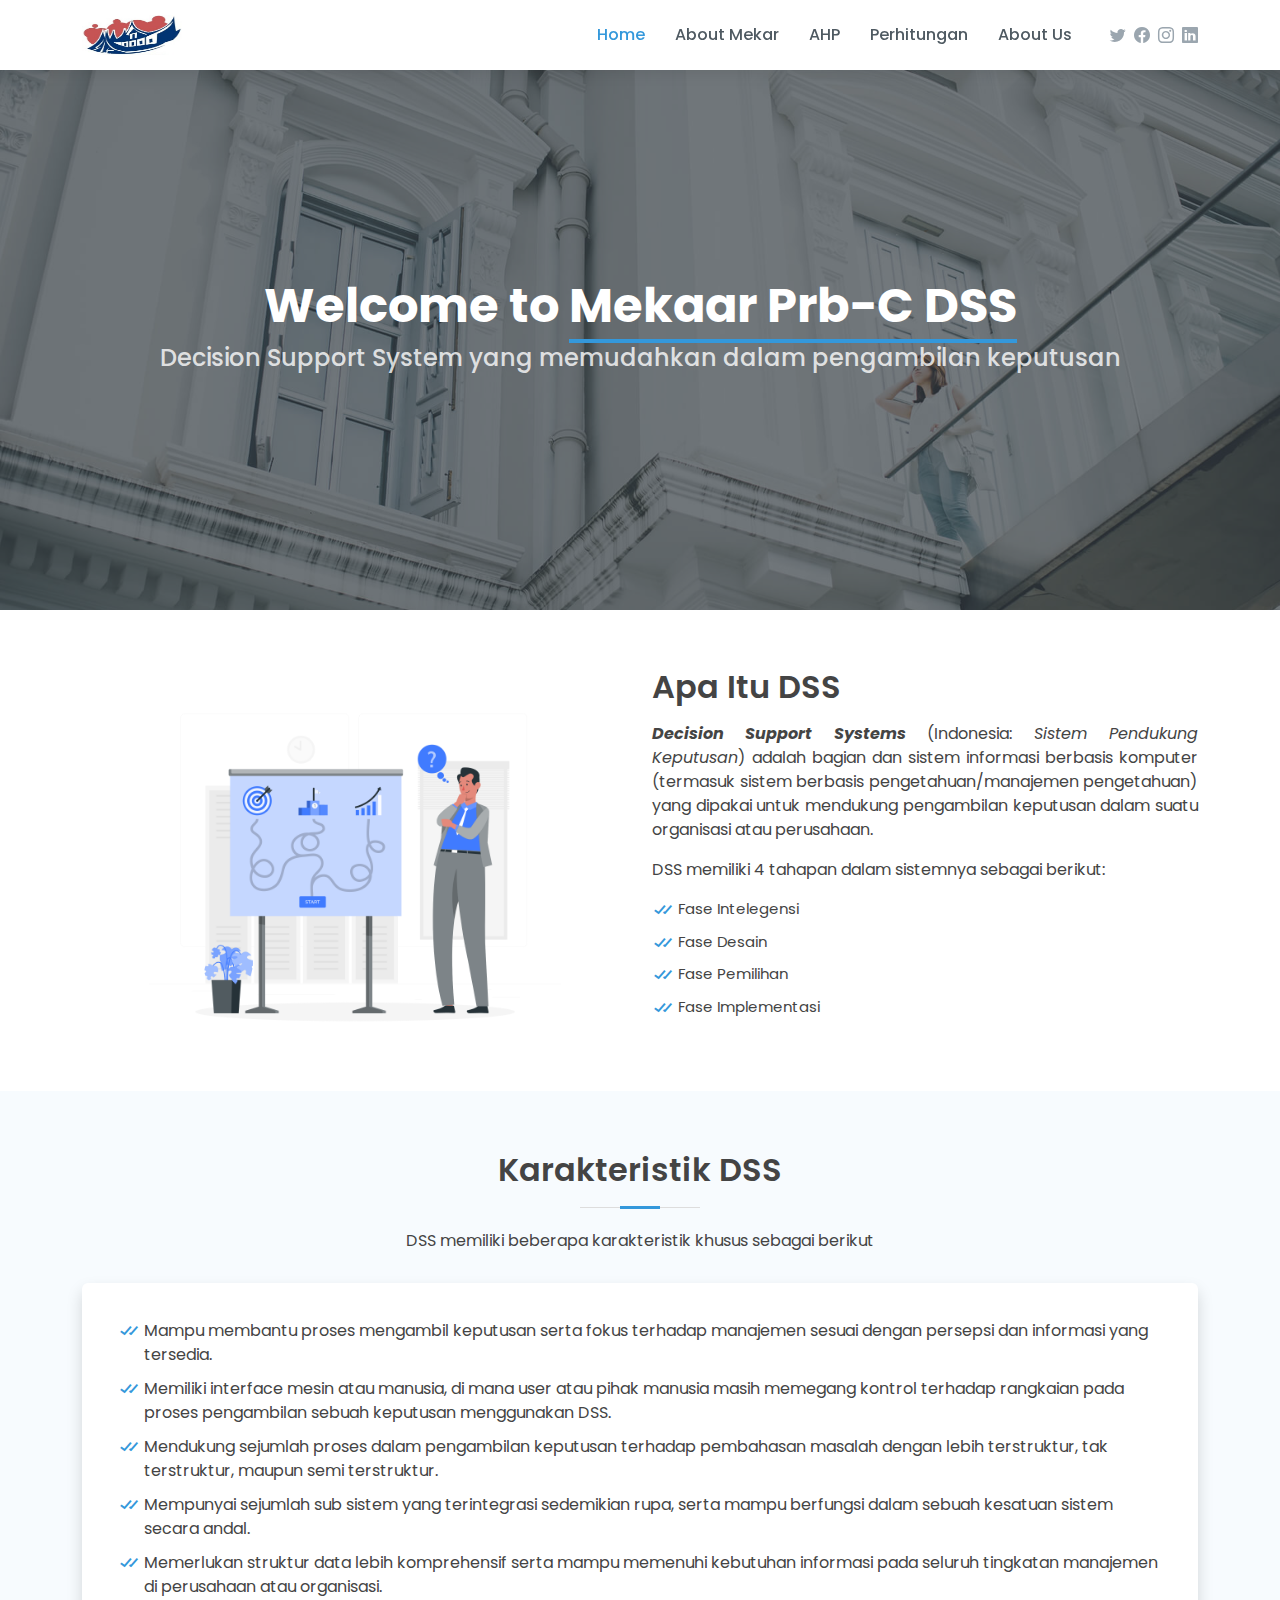
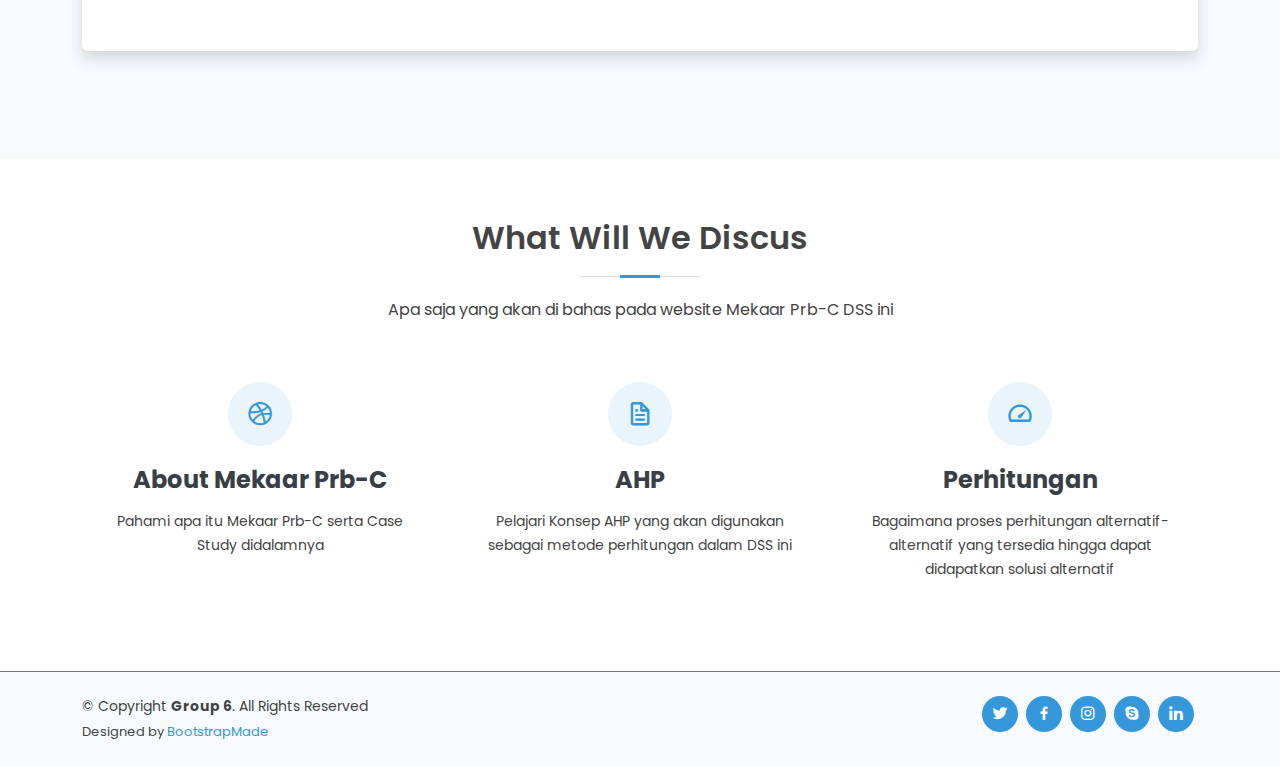
<file: index.html>
<!DOCTYPE html>
<html lang="en">

<head>
  <meta charset="utf-8">
  <meta content="width=device-width, initial-scale=1.0" name="viewport">

  <title>MEKAAR DECISION SUPPORT SYSTEM</title>
  <meta content="" name="description">
  <meta content="" name="keywords">

  <!-- Favicons -->
  <link href="assets/img/mekar/favicon.png" rel="icon">
  <link href="assets/img/apple-touch-icon.png" rel="apple-touch-icon">

  <!-- Google Fonts -->
  <link href="https://fonts.googleapis.com/css?family=Open+Sans:300,300i,400,400i,600,600i,700,700i|Raleway:300,300i,400,400i,500,500i,600,600i,700,700i|Poppins:300,300i,400,400i,500,500i,600,600i,700,700i" rel="stylesheet">

  <!-- Vendor CSS Files -->
  <link href="assets/vendor/bootstrap/css/bootstrap.min.css" rel="stylesheet">
  <link href="assets/vendor/bootstrap-icons/bootstrap-icons.css" rel="stylesheet">
  <link href="assets/vendor/boxicons/css/boxicons.min.css" rel="stylesheet">
  <link href="assets/vendor/glightbox/css/glightbox.min.css" rel="stylesheet">
  <link href="assets/vendor/swiper/swiper-bundle.min.css" rel="stylesheet">

  <!-- Template Main CSS File -->
  <link href="assets/css/style.css" rel="stylesheet">
  <link rel="stylesheet" href="assets/css/fadil.css">

  <!-- =======================================================
  * Template Name: Lumia - v4.10.0
  * Template URL: https://bootstrapmade.com/lumia-bootstrap-business-template/
  * Author: BootstrapMade.com
  * License: https://bootstrapmade.com/license/
  ======================================================== -->
</head>

<body>

  <!-- ======= Header ======= -->
  <header id="header" class="fixed-top d-flex align-items-center">
    <div class="container d-flex align-items-center">

      <div class="logo me-auto">
        <!-- <h1><a href="index.html">MEKAAR DSS</a></h1> -->
        <!-- Uncomment below if you prefer to use an image logo -->
        <a href="index.html"><img src="assets/img/mekar/logo2.jpg" alt="" class="logo-mekar"></a>
      </div>

      <nav id="navbar" class="navbar order-last order-lg-0">
        <ul>
          <li><a class="nav-link scrollto active" href="#hero">Home</a></li>
          <li><a class="nav-link scrollto" href="about.html">About Mekar</a></li>
          <li><a class="nav-link scrollto" href="ahp.html">AHP</a></li>
          <li><a class="nav-link scrollto " href="perhitungan.html">Perhitungan</a></li>
          <li><a class="nav-link scrollto" href="aboutus.html">About Us</a></li>
        </ul>
        <i class="bi bi-list mobile-nav-toggle"></i>
      </nav><!-- .navbar -->

      <div class="header-social-links d-flex align-items-center">
        <a href="#" class="twitter"><i class="bi bi-twitter"></i></a>
        <a href="#" class="facebook"><i class="bi bi-facebook"></i></a>
        <a href="#" class="instagram"><i class="bi bi-instagram"></i></a>
        <a href="#" class="linkedin"><i class="bi bi-linkedin"></i></i></a>
      </div>

    </div>
  </header><!-- End Header -->

  <!-- ======= Hero Section ======= -->
  <section id="hero" class="d-flex flex-column justify-content-center align-items-center">
    <div class="container text-center text-md-left" data-aos="fade-up">
      <h1>Welcome to <span>Mekaar Prb-C DSS</span></h1>
      <h2>Decision Support System yang memudahkan dalam pengambilan keputusan</h2>
    </div>
  </section><!-- End Hero -->

  <main id="main">

    <!-- ======= About Section ======= -->
    <section id="about" class="about mt-5">
      <div class="container">

        <div class="row">
          <div class="col-lg-6">
            <center><img src="assets/img/mekar/graphic2.png" class="img-fluid container dss-graphic" alt=""></center>
            </div>
          <div class="col-lg-6 pt-4 pt-lg-0">
            <h3>Apa Itu DSS</h3>
            <p style="text-align: justify;" class="mt-3">
              <b><i>Decision Support Systems</i></b> (Indonesia: <i>Sistem Pendukung Keputusan</i>) adalah bagian dan sistem informasi berbasis komputer (termasuk sistem berbasis pengetahuan/manajemen pengetahuan) yang dipakai untuk mendukung pengambilan keputusan dalam suatu organisasi atau perusahaan.</p>
            <p>
              DSS memiliki 4 tahapan dalam sistemnya sebagai berikut:
            </p>
            <ul>
              <li><i class="bx bx-check-double"></i> Fase Intelegensi</li>
              <li><i class="bx bx-check-double"></i> Fase Desain</li>
              <li><i class="bx bx-check-double"></i> Fase Pemilihan</li>
              <li><i class="bx bx-check-double"></i> Fase Implementasi</li>
            </ul>
          </div>
        </div>
      </div>
    </section><!-- End About Section -->

    <!-- ======= Services Section ======= -->
    <section id="services" class="services section-bg">
      <div class="container">

        <div class="section-title">
          <h2>Karakteristik DSS</h2>
          <p>DSS memiliki beberapa karakteristik khusus sebagai berikut</p>
        </div>

        <div class="card shadow p-3 mb-5 bg-body-tertiary rounded kriteria-umum-box">
          <ul>
            <li><i class="bx bx-check-double"></i> Mampu membantu proses mengambil keputusan serta fokus terhadap manajemen sesuai dengan persepsi dan informasi yang tersedia.</li>
            <li><i class="bx bx-check-double"></i> Memiliki interface mesin atau manusia, di mana user atau pihak manusia masih memegang kontrol terhadap rangkaian pada proses pengambilan sebuah keputusan menggunakan DSS.</li>
            <li><i class="bx bx-check-double"></i> Mendukung sejumlah proses dalam pengambilan keputusan terhadap pembahasan masalah dengan lebih terstruktur, tak terstruktur, maupun semi terstruktur. </li>
            <li><i class="bx bx-check-double"></i> Mempunyai sejumlah sub sistem yang terintegrasi sedemikian rupa, serta mampu berfungsi dalam sebuah kesatuan sistem secara andal. </li>
            <li><i class="bx bx-check-double"></i> Memerlukan struktur data lebih komprehensif serta mampu memenuhi kebutuhan informasi pada seluruh tingkatan manajemen di perusahaan atau organisasi. </li>
          </ul>
        </div>
      </div>
    </section><!-- End Services Section -->

    <!-- ======= What We Do Section ======= -->
    <section id="what-we-do" class="what-we-do">
      <div class="container">

        <div class="section-title">
          <h2>What Will We Discus</h2>
          <p>Apa saja yang akan di bahas pada website Mekaar Prb-C DSS ini</p>
        </div>

        <div class="row">
          <div class="col-lg-4 col-md-6 d-flex align-items-stretch">
            <div class="icon-box">
              <div class="icon"><i class="bx bxl-dribbble"></i></div>
              <h4><a href="about.html">About Mekaar Prb-C</a></h4>
              <p>Pahami apa itu Mekaar Prb-C serta Case Study didalamnya </p>
            </div>
          </div>

          <div class="col-lg-4 col-md-6 d-flex align-items-stretch mt-4 mt-md-0">
            <div class="icon-box">
              <div class="icon"><i class="bx bx-file"></i></div>
              <h4><a href="ahp.html">AHP</a></h4>
              <p>Pelajari Konsep AHP yang akan digunakan sebagai metode perhitungan dalam DSS ini </p>
            </div>
          </div>

          <div class="col-lg-4 col-md-6 d-flex align-items-stretch mt-4 mt-lg-0">
            <div class="icon-box">
              <div class="icon"><i class="bx bx-tachometer"></i></div>
              <h4><a href="perhitungan.html">Perhitungan</a></h4>
              <p>Bagaimana proses perhitungan alternatif-alternatif yang tersedia hingga dapat didapatkan solusi alternatif</p>
            </div>
          </div>

        </div>

      </div>
    </section><!-- End What We Do Section -->


  </main><!-- End #main -->

  <!-- ======= Footer ======= -->
  <footer id="footer">

    <div class="container d-md-flex py-4">

      <div class="me-md-auto text-center text-md-start">
        <div class="copyright">
          &copy; Copyright <strong><span>Group 6</span></strong>. All Rights Reserved
        </div>
        <div class="credits">
          <!-- All the links in the footer should remain intact. -->
          <!-- You can delete the links only if you purchased the pro version. -->
          <!-- Licensing information: https://bootstrapmade.com/license/ -->
          <!-- Purchase the pro version with working PHP/AJAX contact form: https://bootstrapmade.com/lumia-bootstrap-business-template/ -->
          Designed by <a href="https://bootstrapmade.com/">BootstrapMade</a>
        </div>
      </div>
      <div class="social-links text-center text-md-right pt-3 pt-md-0">
        <a href="#" class="twitter"><i class="bx bxl-twitter"></i></a>
        <a href="#" class="facebook"><i class="bx bxl-facebook"></i></a>
        <a href="#" class="instagram"><i class="bx bxl-instagram"></i></a>
        <a href="#" class="google-plus"><i class="bx bxl-skype"></i></a>
        <a href="#" class="linkedin"><i class="bx bxl-linkedin"></i></a>
      </div>
    </div>
  </footer><!-- End Footer -->

  <a href="#" class="back-to-top d-flex align-items-center justify-content-center"><i class="bi bi-arrow-up-short"></i></a>

  <!-- Vendor JS Files -->
  <script src="assets/vendor/purecounter/purecounter_vanilla.js"></script>
  <script src="assets/vendor/bootstrap/js/bootstrap.bundle.min.js"></script>
  <script src="assets/vendor/glightbox/js/glightbox.min.js"></script>
  <script src="assets/vendor/isotope-layout/isotope.pkgd.min.js"></script>
  <script src="assets/vendor/swiper/swiper-bundle.min.js"></script>
  <script src="assets/vendor/waypoints/noframework.waypoints.js"></script>
  <script src="assets/vendor/php-email-form/validate.js"></script>

  <!-- Template Main JS File -->
  <script src="assets/js/main.js"></script>

</body>

</html>
</file>
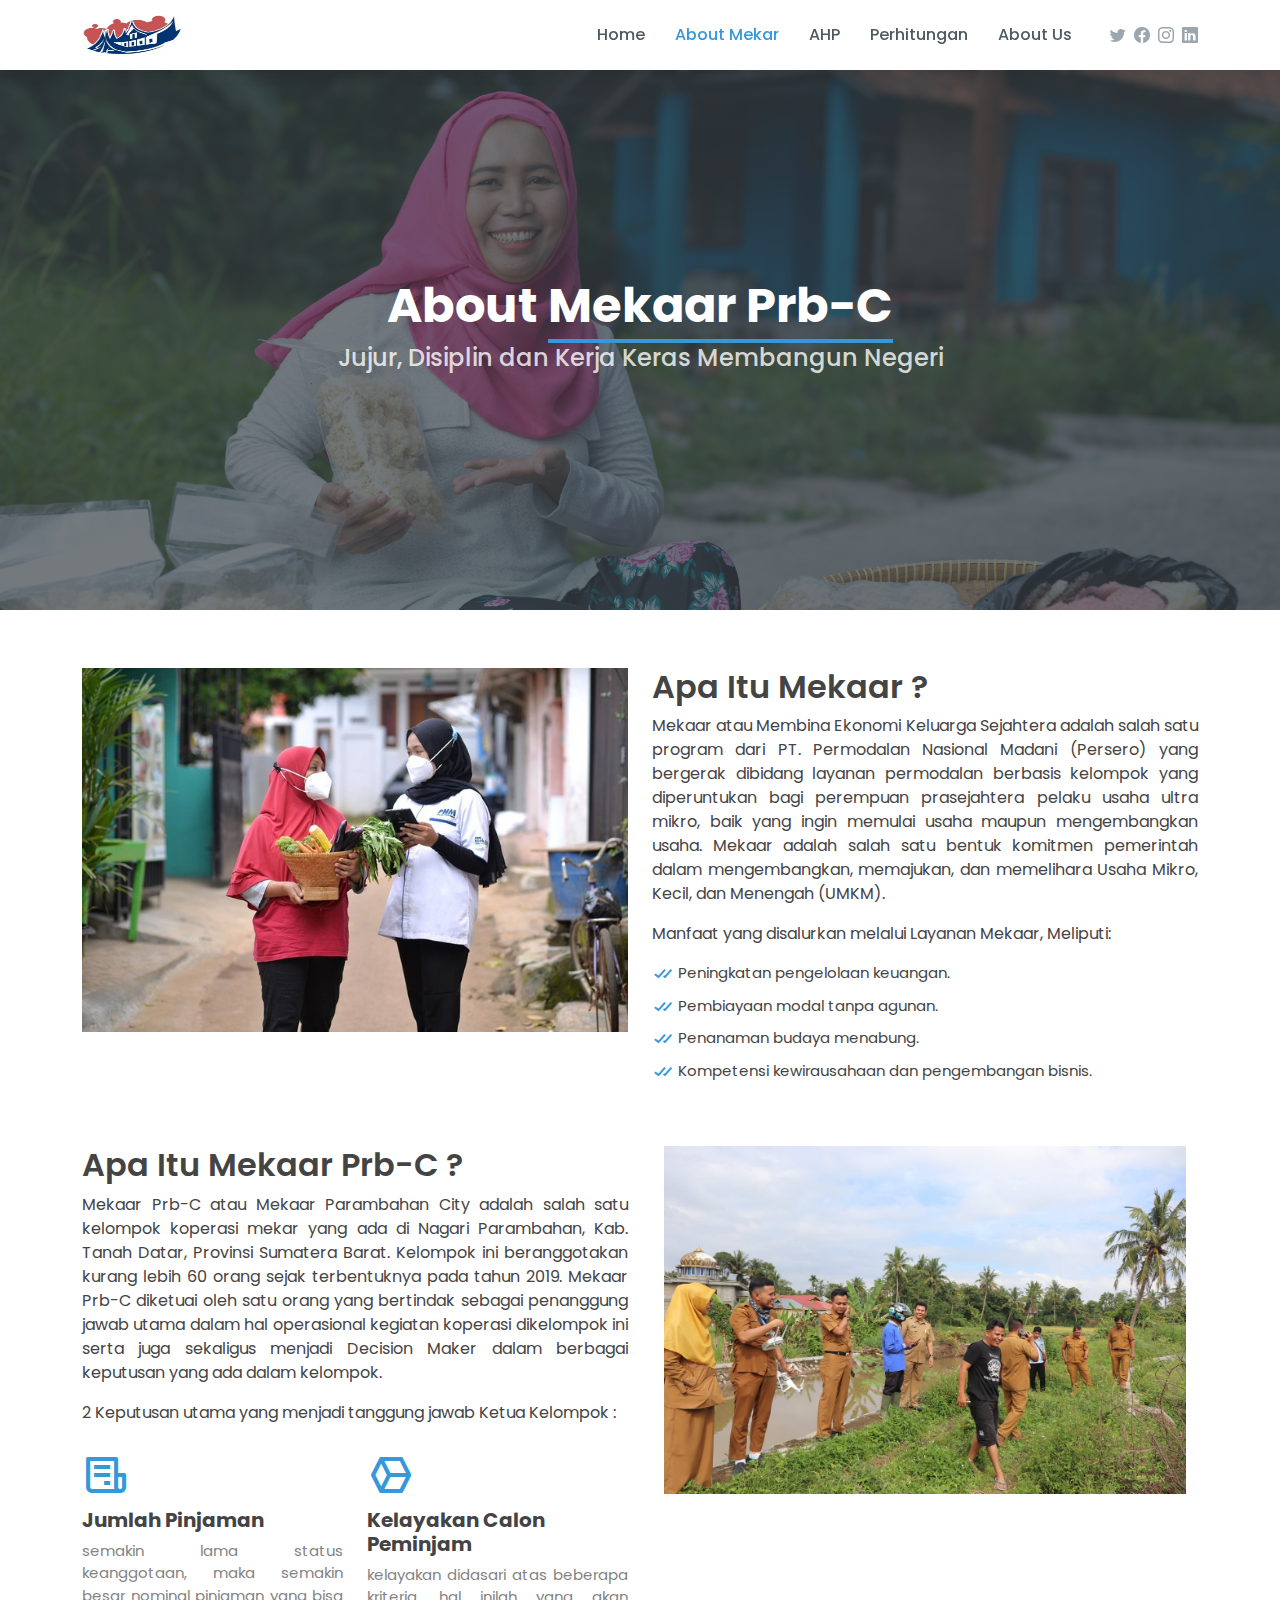
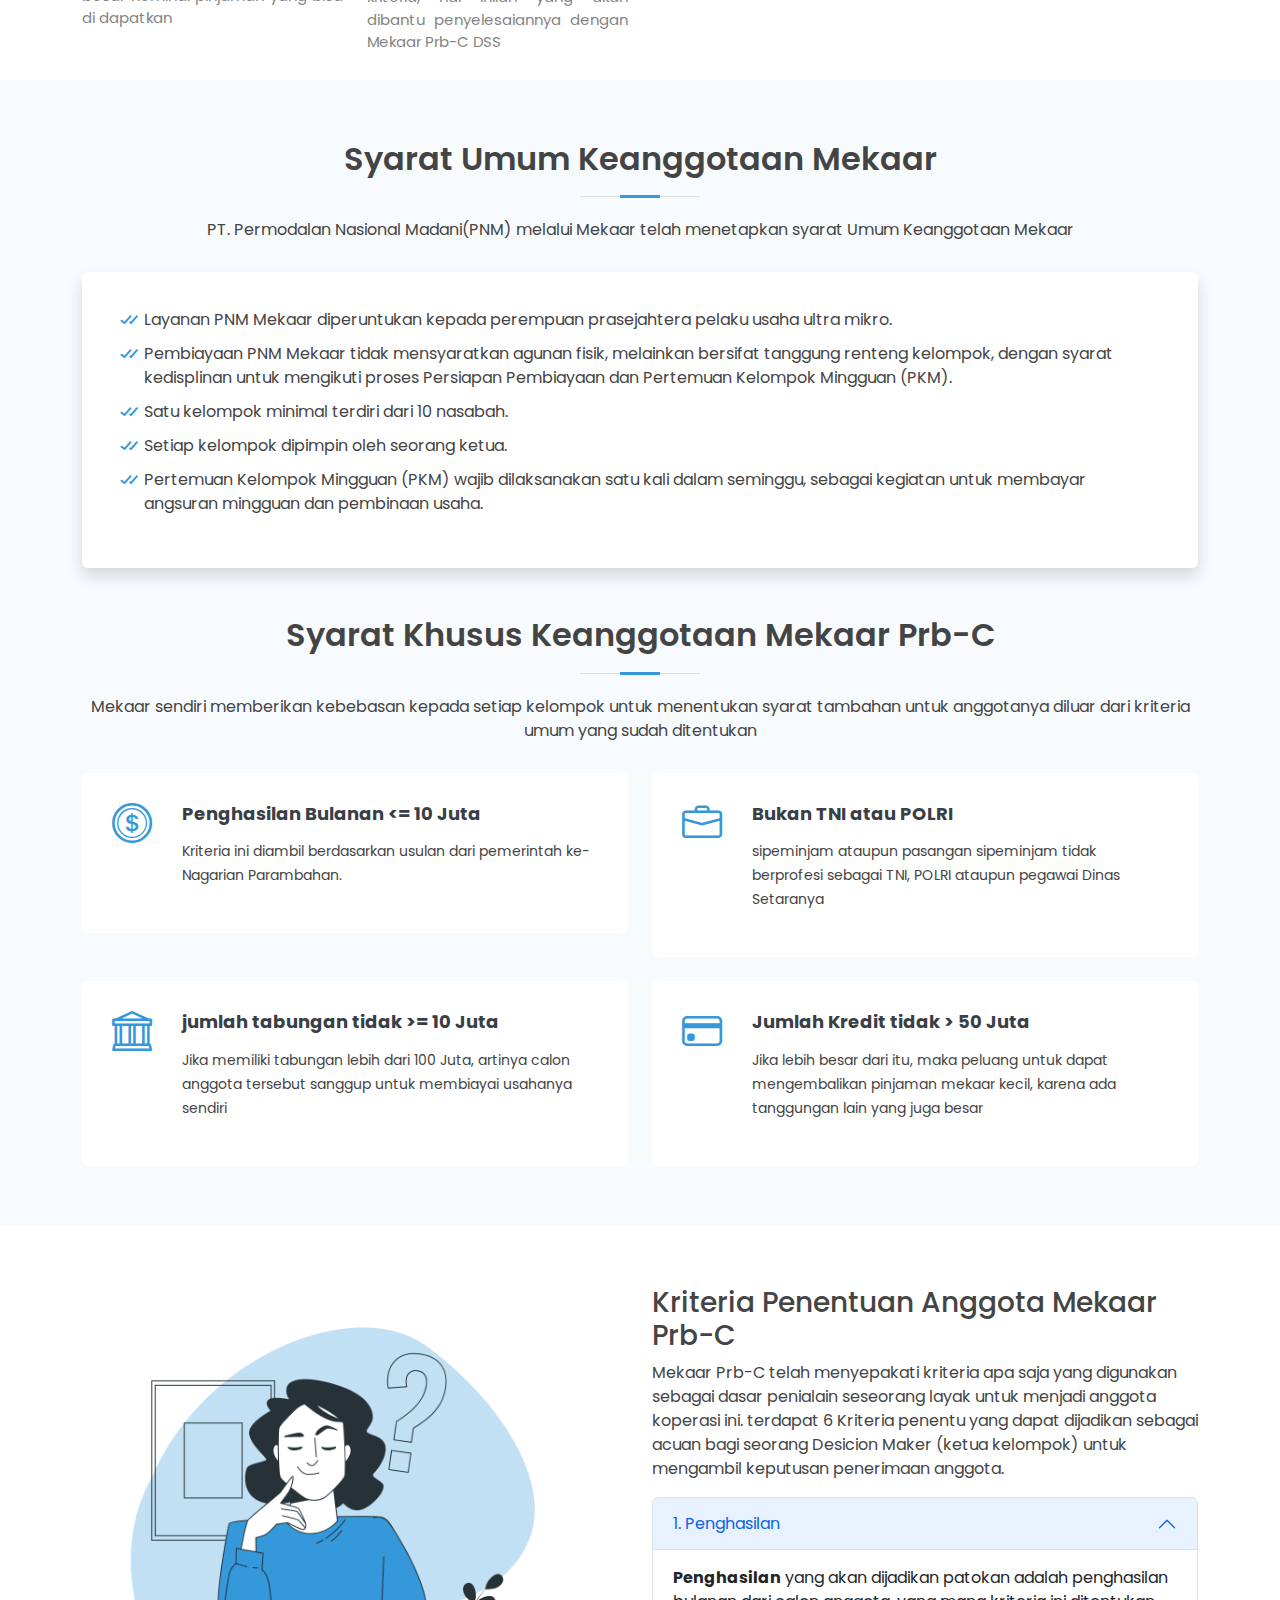
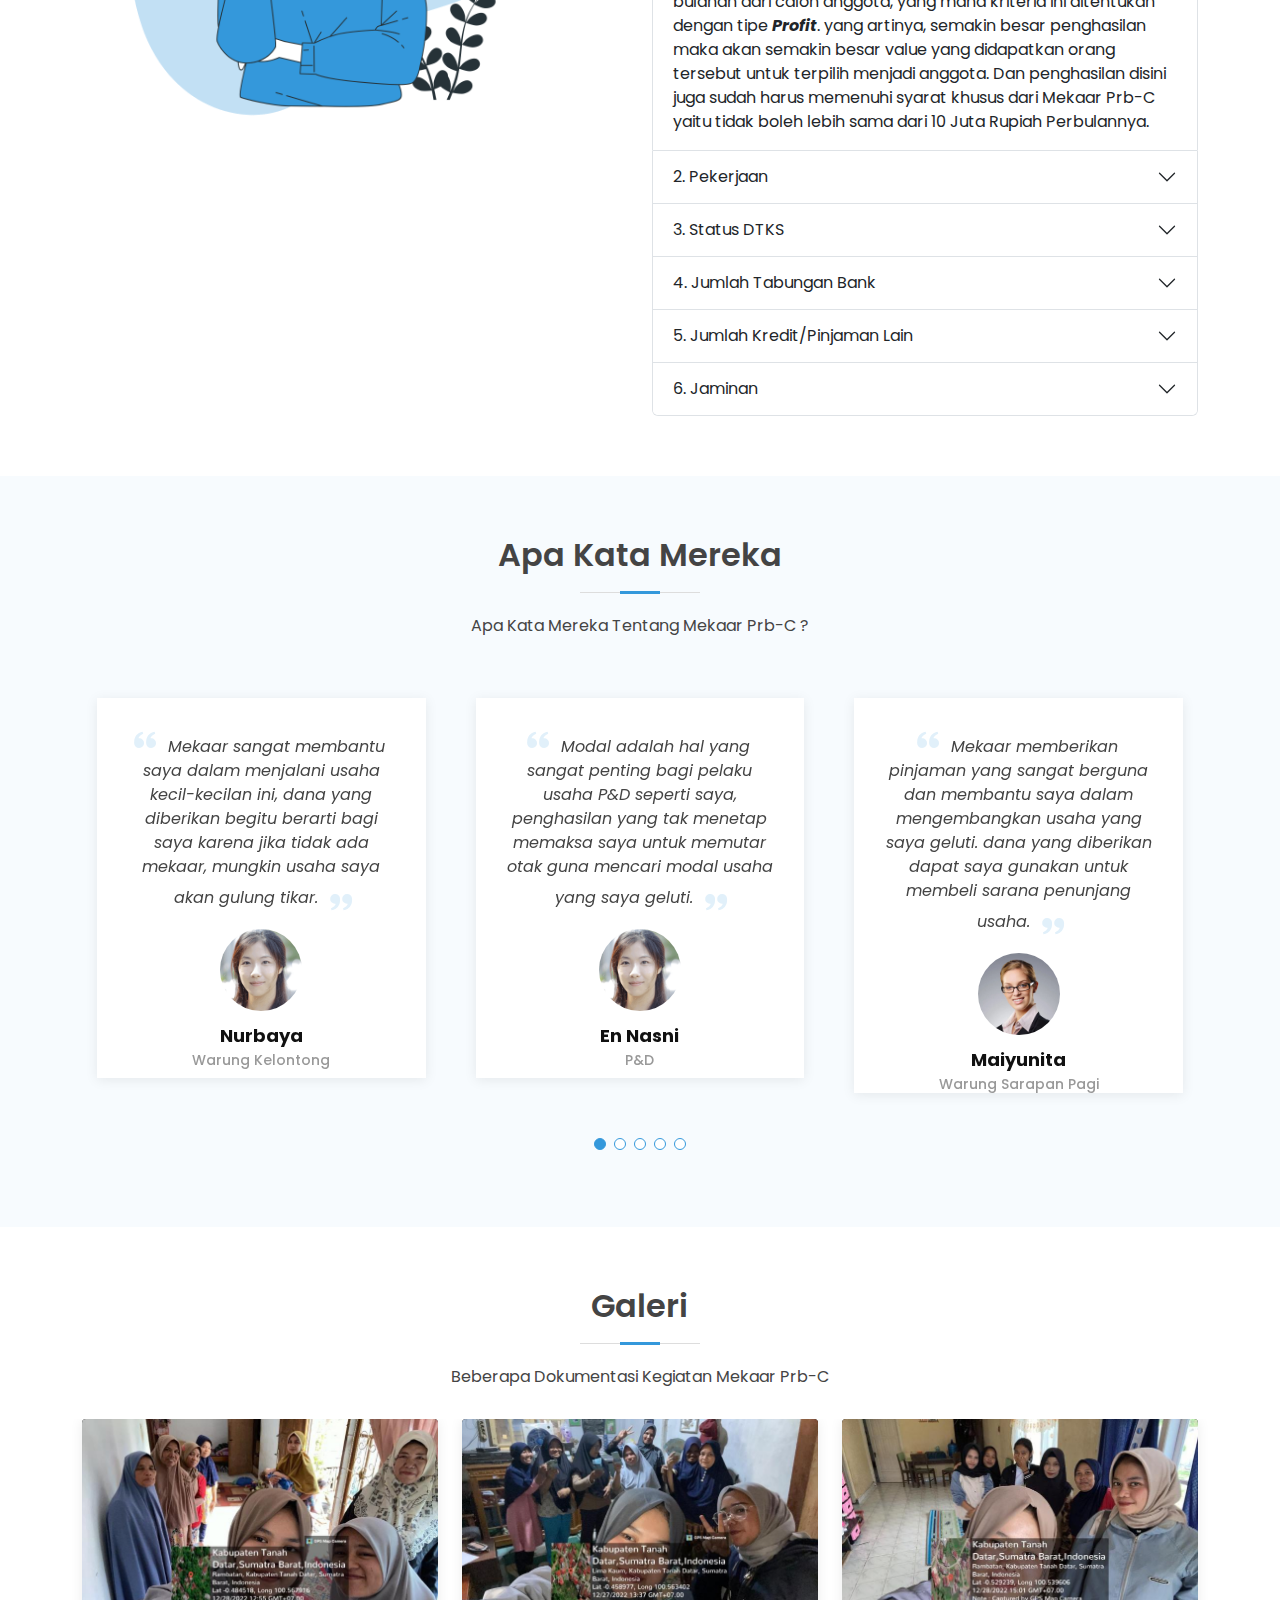
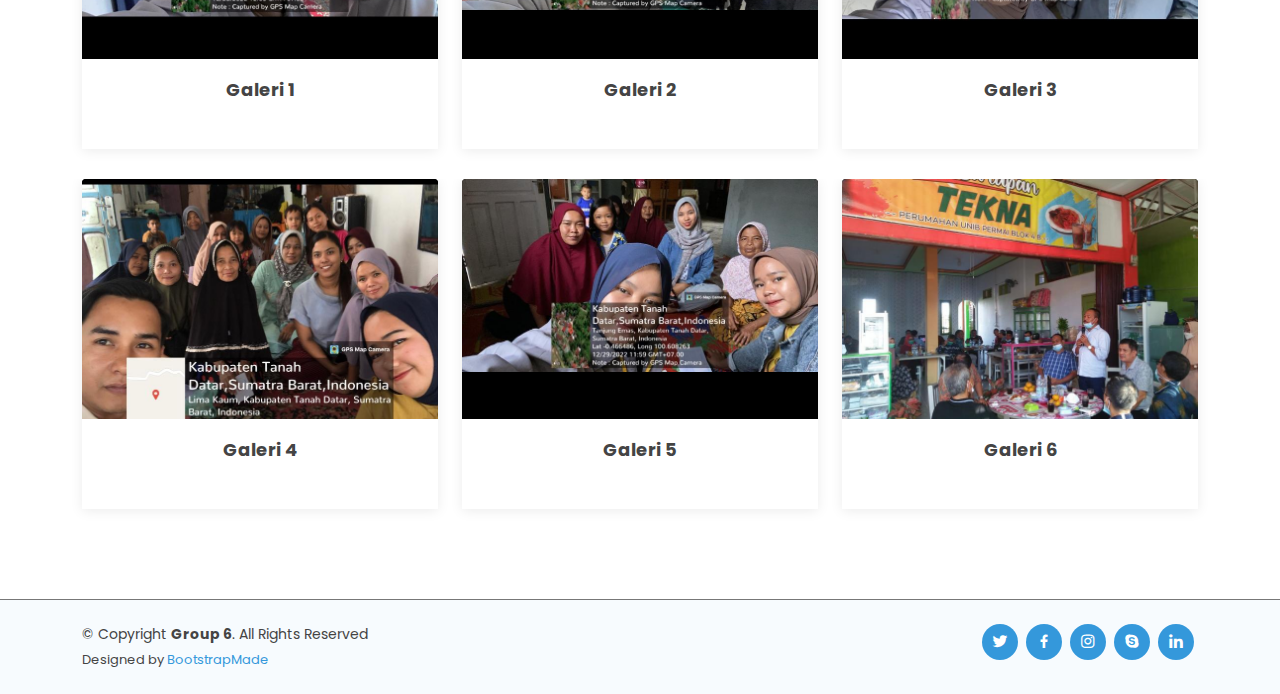
<file: about.html>
<!DOCTYPE html>
<html lang="en">

<head>
  <meta charset="utf-8">
  <meta content="width=device-width, initial-scale=1.0" name="viewport">

  <title>MEKAAR DECISION SUPPORT SYSTEM</title>
  <meta content="" name="description">
  <meta content="" name="keywords">

  <!-- Favicons -->
  <link href="assets/img/mekar/favicon.png" rel="icon">
  <link href="assets/img/apple-touch-icon.png" rel="apple-touch-icon">

  <!-- Vendor CSS Files -->
  <link href="assets/vendor/bootstrap/css/bootstrap.min.css" rel="stylesheet">
  <link href="assets/vendor/bootstrap-icons/bootstrap-icons.css" rel="stylesheet">
  <link href="assets/vendor/boxicons/css/boxicons.min.css" rel="stylesheet">
  <link href="assets/vendor/glightbox/css/glightbox.min.css" rel="stylesheet">
  <link href="assets/vendor/swiper/swiper-bundle.min.css" rel="stylesheet">

  <!-- Template Main CSS File -->
  <link href="assets/css/style.css" rel="stylesheet">
  <link rel="stylesheet" href="assets/css/fadil.css">

  <!-- =======================================================
  * Template Name: Lumia - v4.10.0
  * Template URL: https://bootstrapmade.com/lumia-bootstrap-business-template/
  * Author: BootstrapMade.com
  * License: https://bootstrapmade.com/license/
  ======================================================== -->
</head>

<body>

  <!-- ======= Header ======= -->
  <header id="header" class="fixed-top d-flex align-items-center">
    <div class="container d-flex align-items-center">

      <div class="logo me-auto">
        <!-- <h1><a href="index.html">MEKAAR DSS</a></h1> -->
        <!-- Uncomment below if you prefer to use an image logo -->
        <a href="index.html"><img src="assets/img/mekar/logo2.jpg" alt="" class="logo-mekar"></a>
      </div>

      <nav id="navbar" class="navbar order-last order-lg-0">
        <ul>
          <li><a class="nav-link scrollto" href="index.html">Home</a></li>
          <li><a class="nav-link scrollto active" href="about.html">About Mekar</a></li>
          <li><a class="nav-link scrollto" href="ahp.html">AHP</a></li>
          <li><a class="nav-link scrollto " href="perhitungan.html">Perhitungan</a></li>
          <li><a class="nav-link scrollto" href="aboutus.html">About Us</a></li>
        </ul>
        <i class="bi bi-list mobile-nav-toggle"></i>
      </nav><!-- .navbar -->

      <div class="header-social-links d-flex align-items-center">
        <a href="#" class="twitter"><i class="bi bi-twitter"></i></a>
        <a href="#" class="facebook"><i class="bi bi-facebook"></i></a>
        <a href="#" class="instagram"><i class="bi bi-instagram"></i></a>
        <a href="#" class="linkedin"><i class="bi bi-linkedin"></i></i></a>
      </div>

    </div>
  </header><!-- End Header -->

  <!-- ======= Hero Section ======= -->
  <section id="hero-about" class="d-flex flex-column justify-content-center align-items-center">
    <div class="container text-center text-md-left" data-aos="fade-up">
      <h1>About <span>Mekaar Prb-C</span></h1>
      <h2>Jujur, Disiplin dan Kerja Keras Membangun Negeri</h2>
    </div>
  </section><!-- End Hero -->

  <main id="main">

    <!-- ======= About Mekar ======= -->
    <section id="about" class="about mt-5">
      <div class="container">

        <div class="row">
          <div class="col-lg-6">
            <img src="assets/img/mekar/mekar.jpeg" class="img-fluid" alt="">
          </div>
          <div class="col-lg-6 pt-4 pt-lg-0">
            <h3>Apa Itu Mekaar ?</h3>
            <p class="mekar-desc">
              Mekaar atau Membina Ekonomi Keluarga Sejahtera adalah salah satu program dari PT. Permodalan Nasional Madani (Persero) yang bergerak dibidang layanan permodalan berbasis kelompok yang diperuntukan bagi perempuan prasejahtera pelaku usaha ultra mikro, baik yang ingin memulai usaha maupun mengembangkan usaha.
              Mekaar adalah salah satu bentuk komitmen pemerintah dalam mengembangkan, memajukan, dan memelihara Usaha Mikro, Kecil, dan Menengah (UMKM).
            </p>
            <p>Manfaat yang disalurkan melalui Layanan Mekaar, Meliputi:</p>
            <ul>
              <li><i class="bx bx-check-double"></i> Peningkatan pengelolaan keuangan.</li>
              <li><i class="bx bx-check-double"></i> Pembiayaan modal tanpa agunan.</li>
              <li><i class="bx bx-check-double"></i> Penanaman budaya menabung.</li>
              <li><i class="bx bx-check-double"></i> Kompetensi kewirausahaan dan pengembangan bisnis.</li>
            </ul>

          </div>
        </div>

        <div class="row mt-5">
          <div class="col-lg-6 pt-4 pt-lg-0">
            <h3>Apa Itu Mekaar Prb-C ?</h3>
            <p class="mekar-desc">
              Mekaar Prb-C atau Mekaar Parambahan City adalah salah satu kelompok koperasi mekar yang ada di Nagari Parambahan, Kab. Tanah Datar, Provinsi Sumatera Barat. Kelompok ini beranggotakan kurang lebih 60 orang sejak terbentuknya pada tahun 2019.
              Mekaar Prb-C diketuai oleh satu orang yang bertindak sebagai penanggung jawab utama dalam hal operasional kegiatan koperasi dikelompok ini serta juga sekaligus menjadi Decision Maker dalam berbagai keputusan yang ada dalam kelompok.
            </p>
            <p>2 Keputusan utama yang menjadi tanggung jawab Ketua Kelompok :</p>
            <div class="row icon-boxes">
              <div class="col-md-6">
                <i class="bx bx-receipt"></i>
                <h4>Jumlah Pinjaman</h4>
                <p class="tanggung-jawab-desc">semakin lama status keanggotaan, maka semakin besar nominal pinjaman yang bisa di dapatkan</p>
              </div>
              <div class="col-md-6 mt-4 mt-md-0">
                <i class="bx bx-cube-alt"></i>
                <h4>Kelayakan Calon Peminjam</h4>
                <p class="tanggung-jawab-desc">kelayakan didasari atas beberapa kriteria, hal inilah yang akan dibantu penyelesaiannya dengan Mekaar Prb-C DSS</p>
              </div>
            </div>
          </div>

          <div class="col-lg-6">
            <img src="assets/img/mekar/gambar-prb.jpg" class="img-fluid mekar-prbc-img container" alt="">
          </div>
        </div>

      </div>
    </section><!-- End About Section -->


    <!-- ======= Services Section ======= -->
    <section id="services" class="services section-bg">
      <div class="container">

        <div class="section-title">
          <h2>Syarat Umum Keanggotaan Mekaar</h2>
          <p>PT. Permodalan Nasional Madani(PNM) melalui Mekaar telah menetapkan syarat Umum Keanggotaan Mekaar</p>
        </div>

        <div class="card shadow p-3 mb-5 bg-body-tertiary rounded kriteria-umum-box">
          <ul>
            <li><i class="bx bx-check-double"></i> Layanan PNM Mekaar diperuntukan kepada perempuan prasejahtera pelaku usaha ultra mikro.</li>
            <li><i class="bx bx-check-double"></i> Pembiayaan PNM Mekaar tidak mensyaratkan agunan fisik, melainkan bersifat tanggung renteng kelompok, dengan syarat kedisplinan untuk mengikuti proses Persiapan Pembiayaan dan Pertemuan Kelompok Mingguan (PKM).</li>
            <li><i class="bx bx-check-double"></i> Satu kelompok minimal terdiri dari 10 nasabah.</li>
            <li><i class="bx bx-check-double"></i> Setiap kelompok dipimpin oleh seorang ketua.</li>
            <li><i class="bx bx-check-double"></i> Pertemuan Kelompok Mingguan (PKM) wajib dilaksanakan satu kali dalam seminggu, sebagai kegiatan untuk membayar angsuran mingguan dan pembinaan usaha.</li>
          </ul>
        </div>

        <!-- Kriteria-Khusus -->
        <div class="kriteria-khusus mt-5">
          <div class="section-title">
            <h2>Syarat Khusus Keanggotaan Mekaar Prb-C</h2>
            <p>Mekaar sendiri memberikan kebebasan kepada setiap kelompok untuk menentukan syarat tambahan untuk anggotanya diluar dari kriteria umum yang sudah ditentukan</p>
          </div>

          <div class="row">
            <div class="col-md-6">
              <div class="icon-box">
                <i class="bi bi-coin"></i>
                <h4><a href="#">Penghasilan Bulanan <= 10 Juta</a></h4>
                <p>Kriteria ini diambil berdasarkan usulan dari pemerintah ke-Nagarian Parambahan.</p>
              </div>
            </div>
            <div class="col-md-6 mt-4 mt-lg-0">
              <div class="icon-box">
                <i class="bi bi-briefcase"></i>
                <h4><a href="#">Bukan TNI atau POLRI</a></h4>
                <p>sipeminjam ataupun pasangan sipeminjam tidak berprofesi sebagai TNI, POLRI ataupun pegawai Dinas Setaranya</p>
              </div>
            </div>
            <div class="col-md-6 mt-4">
              <div class="icon-box">
                <i class="bi bi-bank"></i>
                <h4><a href="#">jumlah tabungan tidak >= 10 Juta</a></h4>
                <p>Jika memiliki tabungan lebih dari 100 Juta, artinya calon anggota tersebut sanggup untuk membiayai usahanya sendiri</p>
              </div>
            </div>
            <div class="col-md-6 mt-4">
              <div class="icon-box">
                <i class="bi bi-credit-card"></i>
                <h4><a href="#">Jumlah Kredit tidak > 50 Juta</a></h4>
                <p>Jika lebih besar dari itu, maka peluang untuk dapat mengembalikan pinjaman mekaar kecil, karena ada tanggungan lain yang juga besar</p>
              </div>
            </div>
          </div>
        </div>
      </div>
    </section><!-- End Services Section -->

    <!-- ======= About Section ======= -->
    <section id="kriteria" class="kriteria">
      <div class="container">

        <div class="row">
          <div class="col-lg-6">
            <img src="assets/img/mekar/graphic1.png" class="img-fluid graphic-criteria container" alt="">
          </div>
          <div class="col-lg-6 pt-4 pt-lg-0">
            <h3>Kriteria Penentuan Anggota Mekaar Prb-C</h3>
            <p>
              Mekaar Prb-C telah menyepakati kriteria apa saja yang digunakan sebagai dasar penialain seseorang layak untuk menjadi anggota koperasi ini. terdapat 6 Kriteria penentu yang dapat dijadikan sebagai acuan bagi seorang Desicion Maker (ketua kelompok) untuk mengambil keputusan penerimaan anggota.
            </p>
            <div class="accordion" id="accordionExample">
              <div class="accordion-item">
                <h2 class="accordion-header" id="headingOne">
                  <button class="accordion-button" type="button" data-bs-toggle="collapse" data-bs-target="#collapseOne" aria-expanded="true" aria-controls="collapseOne">
                    1. Penghasilan
                  </button>
                </h2>
                <div id="collapseOne" class="accordion-collapse collapse show" aria-labelledby="headingOne" data-bs-parent="#accordionExample">
                  <div class="accordion-body">
                    <strong>Penghasilan</strong> yang akan dijadikan patokan adalah penghasilan bulanan dari calon anggota, yang mana kriteria ini ditentukan dengan tipe <strong><i>Profit</i></strong>. yang artinya, semakin besar penghasilan maka akan semakin besar value yang didapatkan orang tersebut untuk terpilih menjadi anggota. Dan penghasilan disini juga sudah harus memenuhi syarat khusus dari Mekaar Prb-C yaitu tidak boleh lebih sama dari 10 Juta Rupiah Perbulannya.
                  </div>
                </div>
              </div>
              <div class="accordion-item">
                <h2 class="accordion-header" id="headingTwo">
                  <button class="accordion-button collapsed" type="button" data-bs-toggle="collapse" data-bs-target="#collapseTwo" aria-expanded="false" aria-controls="collapseTwo">
                    2. Pekerjaan
                  </button>
                </h2>
                <div id="collapseTwo" class="accordion-collapse collapse" aria-labelledby="headingTwo" data-bs-parent="#accordionExample">
                  <div class="accordion-body">
                    <strong>Pekerjaan</strong> yang dimaksud adalah pekerjaan diluar dari UMKM yang digeluti, terdapat 5 kategori pekerjaan beserta valuenya sebagai berikut:
                    <ul>
                      <li>Ibu Rumah Tangga (1)</li>
                      <li>Petani (2)</li>
                      <li>Honorer (3)</li>
                      <li>Pegawai Negeri Sipil (4)</li>
                      <li>Pegawai Swasta (4)</li>
                    </ul>
                    Dimana kriteria Pekerjaan ditentukan dengan tipe <strong><i>Cost</i></strong>.
                  </div>
                </div>
              </div>
              <div class="accordion-item">
                <h2 class="accordion-header" id="headingThree">
                  <button class="accordion-button collapsed" type="button" data-bs-toggle="collapse" data-bs-target="#collapseThree" aria-expanded="false" aria-controls="collapseThree">
                    3. Status DTKS
                  </button>
                </h2>
                <div id="collapseThree" class="accordion-collapse collapse" aria-labelledby="headingThree" data-bs-parent="#accordionExample">
                  <div class="accordion-body">
                    <strong>DTKS atau Data Terpadu Kesejahteraan Sosial.</strong> merupakan data induk yang berisi data pemerlu pelayanan kesejahteraan sosial, penerima bantuan dan pemberdayaan sosial, serta potensi dan sumber kesejahteraan sosial. dengan melihat DTKS ini, kita dapat mengetahui tingkat/status ekonomi seseorang. status DTKS terbagi atas 4 kategori menggunakan angka 1-4. dan pada case penentuan calon anggota Mekaar Prb-C Status DTKS ditentukan dengan tipe <strong><i>Profit</i></strong>
                  </div>
                </div>
              </div>
              <div class="accordion-item">
                <h2 class="accordion-header" id="headingFour">
                  <button class="accordion-button collapsed" type="button" data-bs-toggle="collapse" data-bs-target="#collapseFour" aria-expanded="false" aria-controls="collapseFour">
                    4. Jumlah Tabungan Bank
                  </button>
                </h2>
                <div id="collapseFour" class="accordion-collapse collapse" aria-labelledby="headingFour" data-bs-parent="#accordionExample">
                  <div class="accordion-body">
                    <strong>Jumlah Tabungan Bank</strong> ditentukan dengan tipe <strong><i>Cost</i></strong>, dan dibagi menjadi beberapa rentang/kategori serta valuenya masing-masing. berikut pembagiannya:
                    <ul>
                      <li><= 10 Juta (5)</li>
                      <li>11 - 20 Juta (2)</li>
                      <li>21 - 40 Juta (1)</li>
                      <li>41 - 50 Juta (3)</li>
                      <li>>50 Juta (4)</li>
                    </ul>
                  </div>
                </div>
              </div>
              <div class="accordion-item">
                <h2 class="accordion-header" id="headingFive">
                  <button class="accordion-button collapsed" type="button" data-bs-toggle="collapse" data-bs-target="#collapseFive" aria-expanded="false" aria-controls="collapseFive">
                    5. Jumlah Kredit/Pinjaman Lain
                  </button>
                </h2>
                <div id="collapseFive" class="accordion-collapse collapse" aria-labelledby="headingFive" data-bs-parent="#accordionExample">
                  <div class="accordion-body">
                    <strong>Jumlah Kredit atau Pinjaman Lain </strong> maksudnya adalah jumlah pinjaman atau Kredit lain yang sedang berlangsung atau menjadi tanggungan si calon anggota saat ini. Mengetahui Jumlah kredit atau pinjaman lain calon anggota sangatlah penting, karena semakin besar jumlah kredit atau pinjaman si calon, maka kemungkinan peluang untuk membayar dengan baik pinjaman pada Mekaar akan semakin kecil atau berpengaruh.
                    <ul>
                      <li><= 10 Juta (1)</li>
                      <li>11 - 20 Juta (2)</li>
                      <li>21 - 30 Juta (3)</li>
                      <li>31 - 40 Juta (4)</li>
                      <li>41 - 50 Juta (5)</li>
                    </ul>
                    Kriteria Jumlah Kredit ditentukan dengan tipe <strong><i>Cost</i></strong>.
                  </div>
                </div>
              </div>
              <div class="accordion-item">
                <h2 class="accordion-header" id="headingSix">
                  <button class="accordion-button collapsed" type="button" data-bs-toggle="collapse" data-bs-target="#collapseSix" aria-expanded="false" aria-controls="collapseSix">
                    6. Jaminan
                  </button>
                </h2>
                <div id="collapseSix" class="accordion-collapse collapse" aria-labelledby="headingSix" data-bs-parent="#accordionExample">
                  <div class="accordion-body">
                    <strong>Jaminan</strong> yang diberikan oleh calon anggota terdiri atas 2 kategori sebagai berikut
                    <ul>
                      <li>BPKB kendaraan Bermotor : Dapat berupa BPKB Motor ataupun Mobil (1)</li>
                      <li>Sertifikat Berharga : Dapat berupa sertifikat rumah, tanah dan barang berharga lainnya (3)</li>
                    </ul>
                    Kriteria Jaminan ditentukan dengan tipe <strong><i>Cost</i></strong>.
                  </div>
                </div>
              </div>
            </div>
          </div>
        </div>

      </div>
    </section><!-- End About Section -->

    <!-- ======= Testimonials Section ======= -->
    <section id="testimonials" class="testimonials section-bg">
      <div class="container">

        <div class="section-title">
          <h2>Apa Kata Mereka</h2>
          <p>Apa Kata Mereka Tentang Mekaar Prb-C ?</p>
        </div>

        <div class="testimonials-slider swiper" data-aos="fade-up" data-aos-delay="100">
          <div class="swiper-wrapper">

            <div class="swiper-slide">
              <div class="testimonial-item">
                <p>
                  <i class="bx bxs-quote-alt-left quote-icon-left"></i>
                  Mekaar sangat membantu saya dalam menjalani usaha kecil-kecilan ini, dana yang diberikan begitu berarti bagi saya karena jika tidak ada mekaar, mungkin usaha saya akan gulung tikar.
                  <i class="bx bxs-quote-alt-right quote-icon-right"></i>
                </p>
                <img src="assets/img/testimonials/testimonials-2.jpg" class="testimonial-img" alt="">
                <h3>Nurbaya</h3>
                <h4>Warung Kelontong</h4>
              </div>
            </div><!-- End testimonial item -->

            <div class="swiper-slide">
              <div class="testimonial-item">
                <p>
                  <i class="bx bxs-quote-alt-left quote-icon-left"></i>
                  Modal adalah hal yang sangat penting bagi pelaku usaha P&D seperti saya, penghasilan yang tak menetap memaksa saya untuk memutar otak guna mencari modal usaha yang saya geluti.
                  <i class="bx bxs-quote-alt-right quote-icon-right"></i>
                </p>
                <img src="assets/img/testimonials/testimonials-2.jpg" class="testimonial-img" alt="">
                <h3>En Nasni</h3>
                <h4>P&D</h4>
              </div>
            </div><!-- End testimonial item -->

            <div class="swiper-slide">
              <div class="testimonial-item">
                <p>
                  <i class="bx bxs-quote-alt-left quote-icon-left"></i>
                  Mekaar memberikan pinjaman yang sangat berguna dan membantu saya dalam mengembangkan usaha yang saya geluti. dana yang diberikan dapat saya gunakan untuk membeli sarana penunjang usaha.
                  <i class="bx bxs-quote-alt-right quote-icon-right"></i>
                </p>
                <img src="assets/img/testimonials/testimonials-3.jpg" class="testimonial-img" alt="">
                <h3>Maiyunita</h3>
                <h4>Warung Sarapan Pagi</h4>
              </div>
            </div><!-- End testimonial item -->

            <div class="swiper-slide">
              <div class="testimonial-item">
                <p>
                  <i class="bx bxs-quote-alt-left quote-icon-left"></i>
                  Terimakasih tak terhingga saya ucapkan untuk Mekaar, sebab dana yang diberikan sangatlah berarti bagi usaha saya. dan Mekaar adalah penyelamat dari usaha saya.
                  <i class="bx bxs-quote-alt-right quote-icon-right"></i>
                </p>
                <img src="assets/img/testimonials/testimonials-2.jpg" class="testimonial-img" alt="">
                <h3>Nur Asih</h3>
                <h4>Warung Kelontong</h4>
              </div>
            </div><!-- End testimonial item -->

            <div class="swiper-slide">
              <div class="testimonial-item">
                <p>
                  <i class="bx bxs-quote-alt-left quote-icon-left"></i>
                  Semenjak COVID-19 pendapatan saya menjadi tak menentu, sehingga saya membutuhkan tambahan modal usaha. dan bersyukur sekali Mekaar hadir untuk me
                  <i class="bx bxs-quote-alt-right quote-icon-right"></i>
                </p>
                <img src="assets/img/testimonials/testimonials-3.jpg" class="testimonial-img" alt="">
                <h3>Wirdanelis</h3>
                <h4>Usaha Oleh-oleh</h4>
              </div>
            </div><!-- End testimonial item -->

          </div>
          <div class="swiper-pagination"></div>
        </div>

      </div>
    </section><!-- End Testimonials Section -->

        <!-- ======= Portfolio Section ======= -->
        <section id="portfolio" class="portfolio">
          <div class="container">
    
            <div class="section-title">
              <h2>Galeri</h2>
              <p>Beberapa Dokumentasi Kegiatan Mekaar Prb-C</p>
            </div>
    
            <div class="row portfolio-container">
    
              <div class="col-lg-4 col-md-6 portfolio-item filter-app wow fadeInUp">
                <div class="portfolio-wrap">
                  <figure>
                    <img src="assets/img/mekar/1.jpg" class="img-fluid" alt="">
                  </figure>
    
                  <div class="portfolio-info">
                    <h4>Galeri 1</h4>
                  </div>
                </div>
              </div>
    
              <div class="col-lg-4 col-md-6 portfolio-item filter-web wow fadeInUp" data-wow-delay="0.1s">
                <div class="portfolio-wrap">
                  <figure>
                    <img src="assets/img/mekar/2.jpg" class="img-fluid" alt="">
                  </figure>
    
                  <div class="portfolio-info">
                    <h4>Galeri 2</h4>
                  </div>
                </div>
              </div>
    
              <div class="col-lg-4 col-md-6 portfolio-item filter-app wow fadeInUp" data-wow-delay="0.2s">
                <div class="portfolio-wrap">
                  <figure>
                    <img src="assets/img/mekar/3.jpg" class="img-fluid" alt="">
                  </figure>
    
                  <div class="portfolio-info">
                    <h4>Galeri 3</h4>
                  </div>
                </div>
              </div>
    
              <div class="col-lg-4 col-md-6 portfolio-item filter-card wow fadeInUp">
                <div class="portfolio-wrap">
                  <figure>
                    <img src="assets/img/mekar/4.jpg" class="img-fluid" alt="">
                  </figure>
    
                  <div class="portfolio-info">
                    <h4>Galeri 4</h4>
                  </div>
                </div>
              </div>
    
              <div class="col-lg-4 col-md-6 portfolio-item filter-web wow fadeInUp" data-wow-delay="0.1s">
                <div class="portfolio-wrap">
                  <figure>
                    <img src="assets/img/mekar/5.jpg" class="img-fluid" alt="">
                  </figure>
    
                  <div class="portfolio-info">
                    <h4>Galeri 5</h4>
                  </div>
                </div>
              </div>
    
              <div class="col-lg-4 col-md-6 portfolio-item filter-app wow fadeInUp" data-wow-delay="0.2s">
                <div class="portfolio-wrap">
                  <figure>
                    <img src="assets/img/mekar/6.jpeg" class="img-fluid" alt="">
                  </figure>
    
                  <div class="portfolio-info">
                    <h4>Galeri 6</h4>
                  </div>
                </div>
              </div>
    
            </div>
    
          </div>
        </section><!-- End Portfolio Section -->

  </main><!-- End #main -->

  <!-- ======= Footer ======= -->
  <footer id="footer">
    
    <div class="container d-md-flex py-4">

      <div class="me-md-auto text-center text-md-start">
        <div class="copyright">
          &copy; Copyright <strong><span>Group 6</span></strong>. All Rights Reserved
        </div>
        <div class="credits">
          <!-- All the links in the footer should remain intact. -->
          <!-- You can delete the links only if you purchased the pro version. -->
          <!-- Licensing information: https://bootstrapmade.com/license/ -->
          <!-- Purchase the pro version with working PHP/AJAX contact form: https://bootstrapmade.com/lumia-bootstrap-business-template/ -->
          Designed by <a href="https://bootstrapmade.com/">BootstrapMade</a>
        </div>
      </div>
      <div class="social-links text-center text-md-right pt-3 pt-md-0">
        <a href="#" class="twitter"><i class="bx bxl-twitter"></i></a>
        <a href="#" class="facebook"><i class="bx bxl-facebook"></i></a>
        <a href="#" class="instagram"><i class="bx bxl-instagram"></i></a>
        <a href="#" class="google-plus"><i class="bx bxl-skype"></i></a>
        <a href="#" class="linkedin"><i class="bx bxl-linkedin"></i></a>
      </div>
    </div>
  </footer><!-- End Footer -->

  <a href="#" class="back-to-top d-flex align-items-center justify-content-center"><i class="bi bi-arrow-up-short"></i></a>

  <!-- Vendor JS Files -->
  <script src="assets/vendor/purecounter/purecounter_vanilla.js"></script>
  <script src="assets/vendor/bootstrap/js/bootstrap.bundle.min.js"></script>
  <script src="assets/vendor/glightbox/js/glightbox.min.js"></script>
  <script src="assets/vendor/isotope-layout/isotope.pkgd.min.js"></script>
  <script src="assets/vendor/swiper/swiper-bundle.min.js"></script>
  <script src="assets/vendor/waypoints/noframework.waypoints.js"></script>
  <script src="assets/vendor/php-email-form/validate.js"></script>

  <!-- Template Main JS File -->
  <script src="assets/js/main.js"></script>

</body>

</html>
</file>
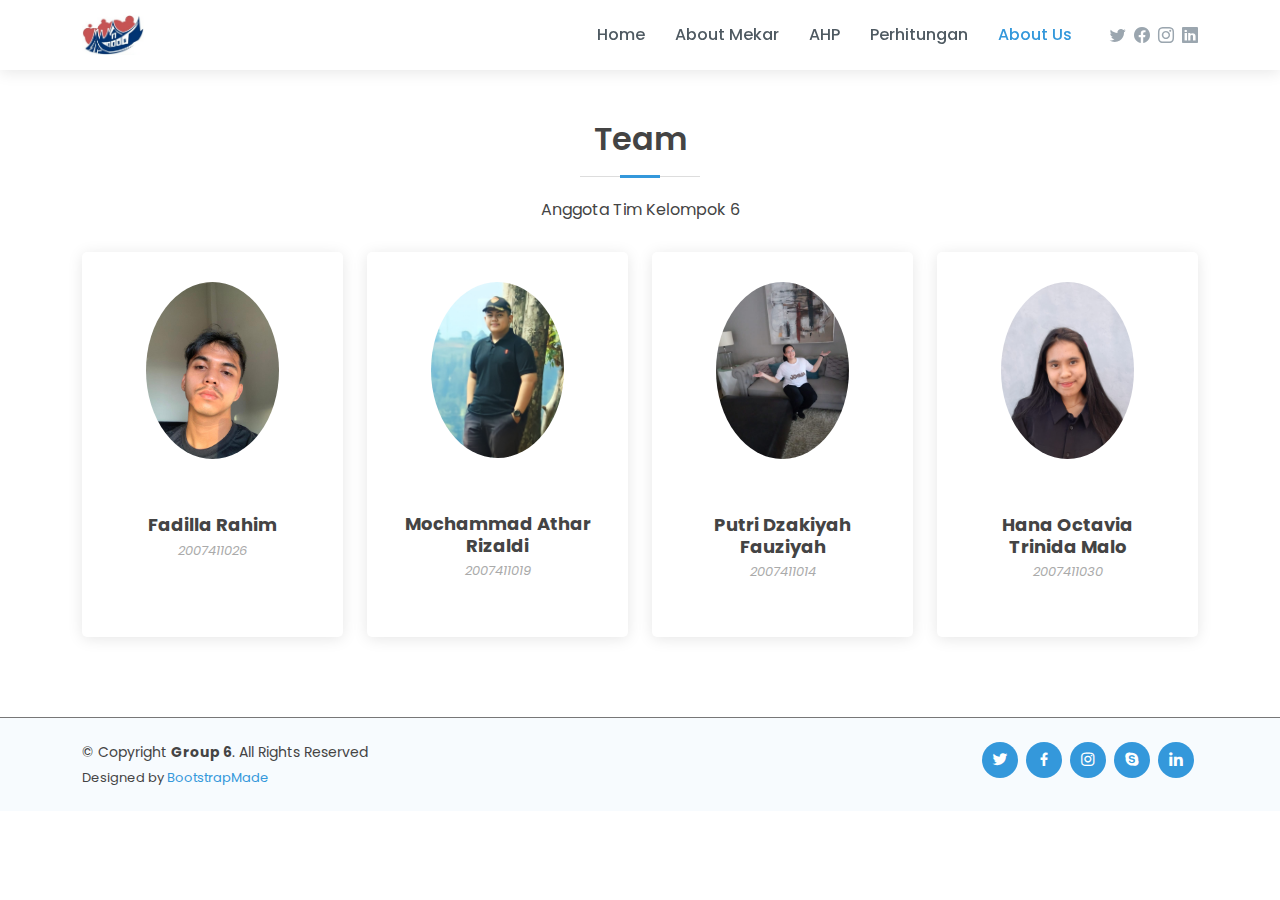
<file: aboutus.html>
<!DOCTYPE html>
<html lang="en">

<head>
  <meta charset="utf-8">
  <meta content="width=device-width, initial-scale=1.0" name="viewport">

  <title>ABOUT US</title>
  <meta content="" name="description">
  <meta content="" name="keywords">

  <!-- Favicons -->
  <link href="assets/img/mekar/favicon.png" rel="icon">
  <link href="assets/img/apple-touch-icon.png" rel="apple-touch-icon">

  <!-- Google Fonts -->
  <link href="https://fonts.googleapis.com/css?family=Open+Sans:300,300i,400,400i,600,600i,700,700i|Raleway:300,300i,400,400i,500,500i,600,600i,700,700i|Poppins:300,300i,400,400i,500,500i,600,600i,700,700i" rel="stylesheet">

  <!-- Vendor CSS Files -->
  <link href="assets/vendor/bootstrap/css/bootstrap.min.css" rel="stylesheet">
  <link href="assets/vendor/bootstrap-icons/bootstrap-icons.css" rel="stylesheet">
  <link href="assets/vendor/boxicons/css/boxicons.min.css" rel="stylesheet">
  <link href="assets/vendor/glightbox/css/glightbox.min.css" rel="stylesheet">
  <link href="assets/vendor/swiper/swiper-bundle.min.css" rel="stylesheet">

  <!-- Template Main CSS File -->
  <link href="assets/css/style.css" rel="stylesheet">
  <link rel="stylesheet" href="assets/css/hana.css">

  <!-- =======================================================
  * Template Name: Lumia - v4.10.0
  * Template URL: https://bootstrapmade.com/lumia-bootstrap-business-template/
  * Author: BootstrapMade.com
  * License: https://bootstrapmade.com/license/
  ======================================================== -->
</head>

<body>

  <!-- ======= Header ======= -->
  <header id="header" class="fixed-top d-flex align-items-center">
    <div class="container d-flex align-items-center">

      <div class="logo me-auto">
        <!-- <h1><a href="index.html">MEKAAR DSS</a></h1> -->
        <!-- Uncomment below if you prefer to use an image logo -->
        <a href="index.html"><img src="assets/img/mekar/logo2.jpg" alt="" class="logo-mekar"></a>
      </div>

      <nav id="navbar" class="navbar order-last order-lg-0">
        <ul>
          <li><a class="nav-link scrollto" href="index.html">Home</a></li>
          <li><a class="nav-link scrollto" href="about.html">About Mekar</a></li>
          <li><a class="nav-link scrollto" href="ahp.html">AHP</a></li>
          <li><a class="nav-link scrollto " href="perhitungan.html">Perhitungan</a></li>
          <li><a class="nav-link scrollto active" href="aboutus.html">About Us</a></li>
        </ul>
        <i class="bi bi-list mobile-nav-toggle"></i>
      </nav><!-- .navbar -->

      <div class="header-social-links d-flex align-items-center">
        <a href="#" class="twitter"><i class="bi bi-twitter"></i></a>
        <a href="#" class="facebook"><i class="bi bi-facebook"></i></a>
        <a href="#" class="instagram"><i class="bi bi-instagram"></i></a>
        <a href="#" class="linkedin"><i class="bi bi-linkedin"></i></i></a>
      </div>

    </div>
  </header><!-- End Header -->

  <main id="main">

    
    <!-- ======= Team Section ======= -->
    <section id="team6" class="team">
      <div class="container">

        <div class="section-title" data-aos="fade-up">
          <h2>Team</h2>
          <p>Anggota Tim Kelompok 6</p>
        </div>

        <div class="row">

          <div class="col-lg-3 col-md-6 d-flex align-items-stretch">
            <div class="member" data-aos="fade-up" data-aos-delay="100">
              <div class="member-img">
                <img src="assets/img/team/fadil2.jpeg" class="img-fluid" alt="">
                <div class="social">
                  <a href=""><i class="bi bi-twitter"></i></a>
                  <a href=""><i class="bi bi-facebook"></i></a>
                  <a href=""><i class="bi bi-instagram"></i></a>
                  <a href=""><i class="bi bi-linkedin"></i></a>
                </div>
              </div>
              <div class="member-info">
                <h4>Fadilla Rahim</h4>
                <span>2007411026</span>                
              </div>
            </div>
          </div>

          <div class="col-lg-3 col-md-6 d-flex align-items-stretch">
            <div class="member" data-aos="fade-up" data-aos-delay="200">
              <div class="member-img">
                <img src="assets/img/team/athar.jpg" class="img-fluid" alt="">
                <div class="social">
                  <a href=""><i class="bi bi-twitter"></i></a>
                  <a href=""><i class="bi bi-facebook"></i></a>
                  <a href=""><i class="bi bi-instagram"></i></a>
                  <a href=""><i class="bi bi-linkedin"></i></a>
                </div>
              </div>
              <div class="member-info">
                <h4>Mochammad Athar Rizaldi</h4>
                <span>2007411019</span>               
              </div>
            </div>
          </div>

          <div class="col-lg-3 col-md-6 d-flex align-items-stretch">
            <div class="member" data-aos="fade-up" data-aos-delay="300">
              <div class="member-img">
                <img src="assets/img/team/putri.jpeg" class="img-fluid" alt="">
                <div class="social">
                  <a href=""><i class="bi bi-twitter"></i></a>
                  <a href=""><i class="bi bi-facebook"></i></a>
                  <a href=""><i class="bi bi-instagram"></i></a>
                  <a href=""><i class="bi bi-linkedin"></i></a>
                </div>
              </div>
              <div class="member-info">
                <h4>Putri Dzakiyah Fauziyah</h4>
                <span>2007411014</span>
              </div>
            </div>
          </div>

          <div class="col-lg-3 col-md-6 d-flex align-items-stretch">
            <div class="member" data-aos="fade-up" data-aos-delay="400">
              <div class="member-img">
                <img src="assets/img/team/hana.jpeg" class="img-fluid" alt="">
                <div class="social">
                  <a href=""><i class="bi bi-twitter"></i></a>
                  <a href=""><i class="bi bi-facebook"></i></a>
                  <a href=""><i class="bi bi-instagram"></i></a>
                  <a href=""><i class="bi bi-linkedin"></i></a>
                </div>
              </div>
              <div class="member-info">
                <h4>Hana Octavia Trinida Malo</h4>
                <span>2007411030</span>
              </div>
            </div>
          </div>

        </div>

      </div>
    </section><!-- End Team Section -->


  </main><!-- End #main -->
<!-- ======= Footer ======= -->
<footer id="footer">

    <div class="container d-md-flex py-4">

      <div class="me-md-auto text-center text-md-start">
        <div class="copyright">
          &copy; Copyright <strong><span>Group 6</span></strong>. All Rights Reserved
        </div>
        <div class="credits">
          <!-- All the links in the footer should remain intact. -->
          <!-- You can delete the links only if you purchased the pro version. -->
          <!-- Licensing information: https://bootstrapmade.com/license/ -->
          <!-- Purchase the pro version with working PHP/AJAX contact form: https://bootstrapmade.com/lumia-bootstrap-business-template/ -->
          Designed by <a href="https://bootstrapmade.com/">BootstrapMade</a>
        </div>
      </div>
      <div class="social-links text-center text-md-right pt-3 pt-md-0">
        <a href="#" class="twitter"><i class="bx bxl-twitter"></i></a>
        <a href="#" class="facebook"><i class="bx bxl-facebook"></i></a>
        <a href="#" class="instagram"><i class="bx bxl-instagram"></i></a>
        <a href="#" class="google-plus"><i class="bx bxl-skype"></i></a>
        <a href="#" class="linkedin"><i class="bx bxl-linkedin"></i></a>
      </div>
    </div>
  </footer><!-- End Footer -->

  <a href="#" class="back-to-top d-flex align-items-center justify-content-center"><i class="bi bi-arrow-up-short"></i></a>

  <!-- Vendor JS Files -->
  <script src="assets/vendor/purecounter/purecounter_vanilla.js"></script>
  <script src="assets/vendor/bootstrap/js/bootstrap.bundle.min.js"></script>
  <script src="assets/vendor/glightbox/js/glightbox.min.js"></script>
  <script src="assets/vendor/isotope-layout/isotope.pkgd.min.js"></script>
  <script src="assets/vendor/swiper/swiper-bundle.min.js"></script>
  <script src="assets/vendor/waypoints/noframework.waypoints.js"></script>
  <script src="assets/vendor/php-email-form/validate.js"></script>

  <!-- Template Main JS File -->
  <script src="assets/js/main.js"></script>

</body>

</html>
</file>
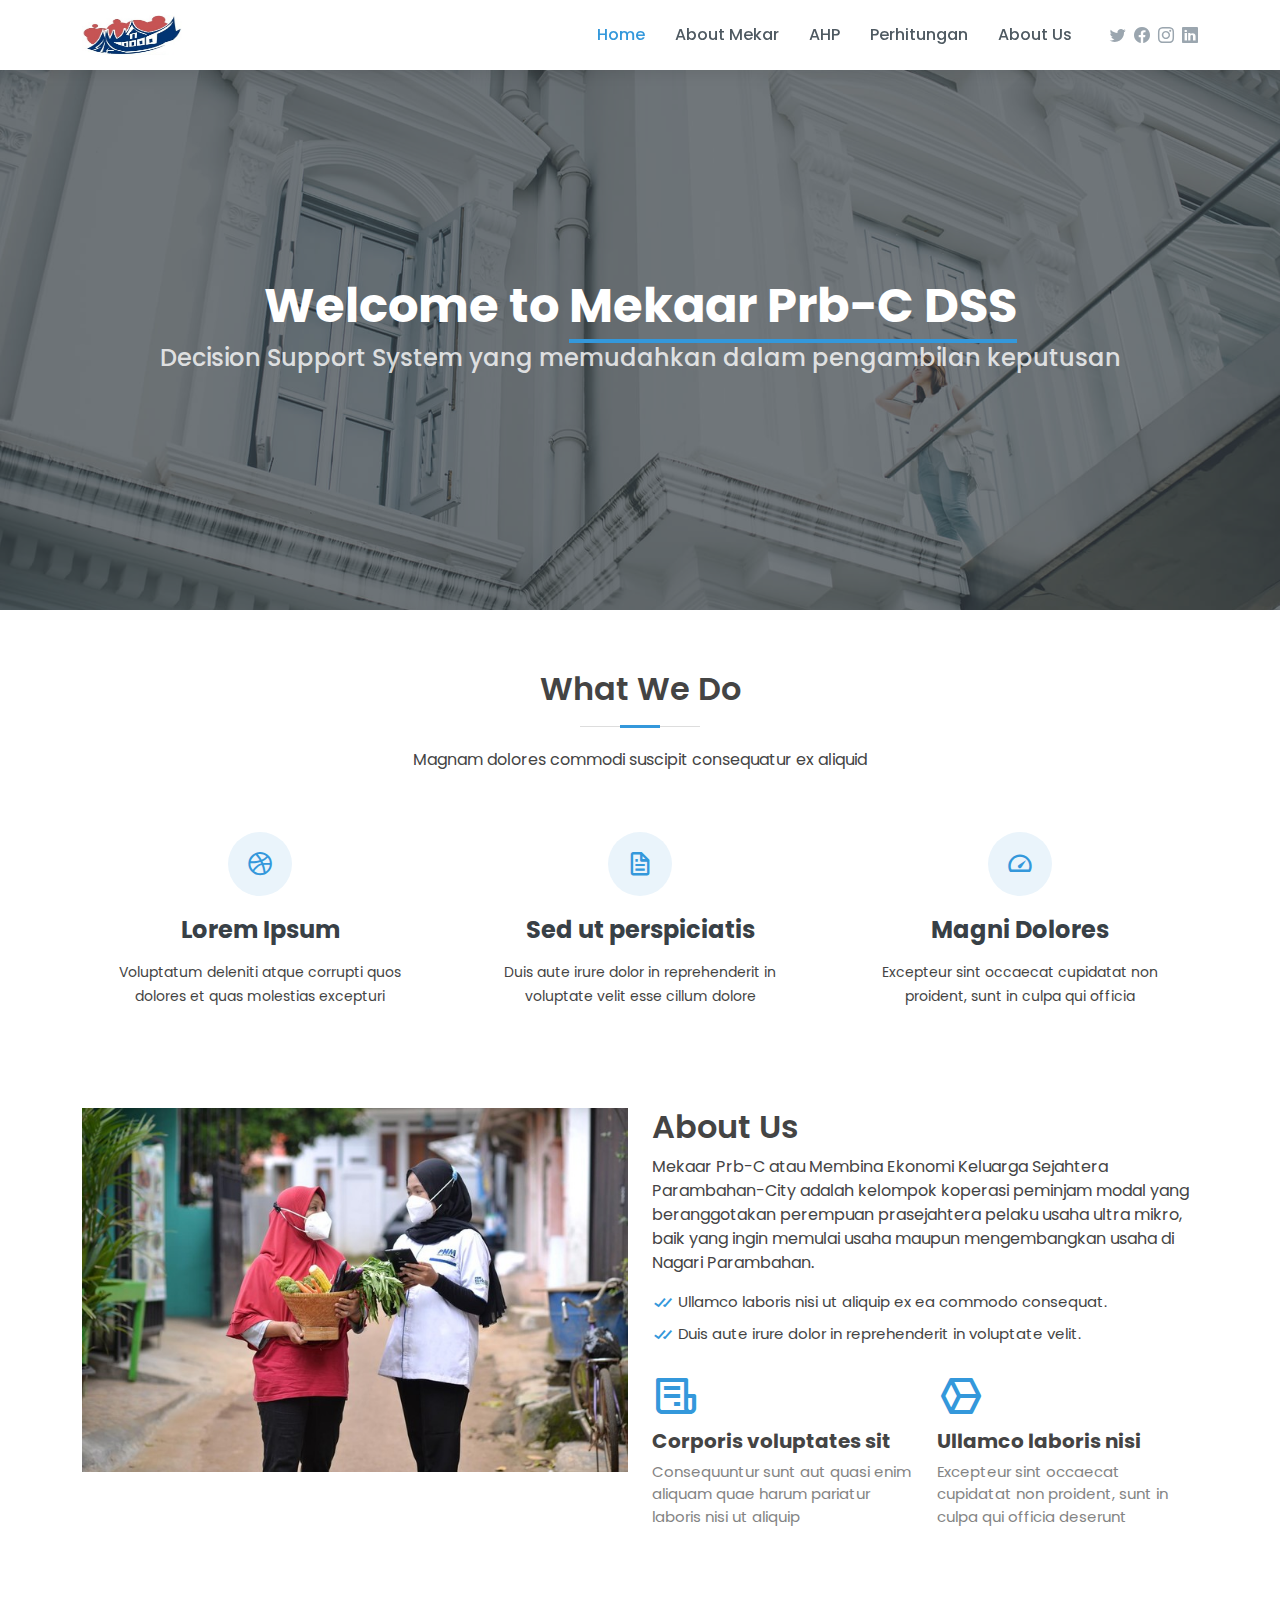
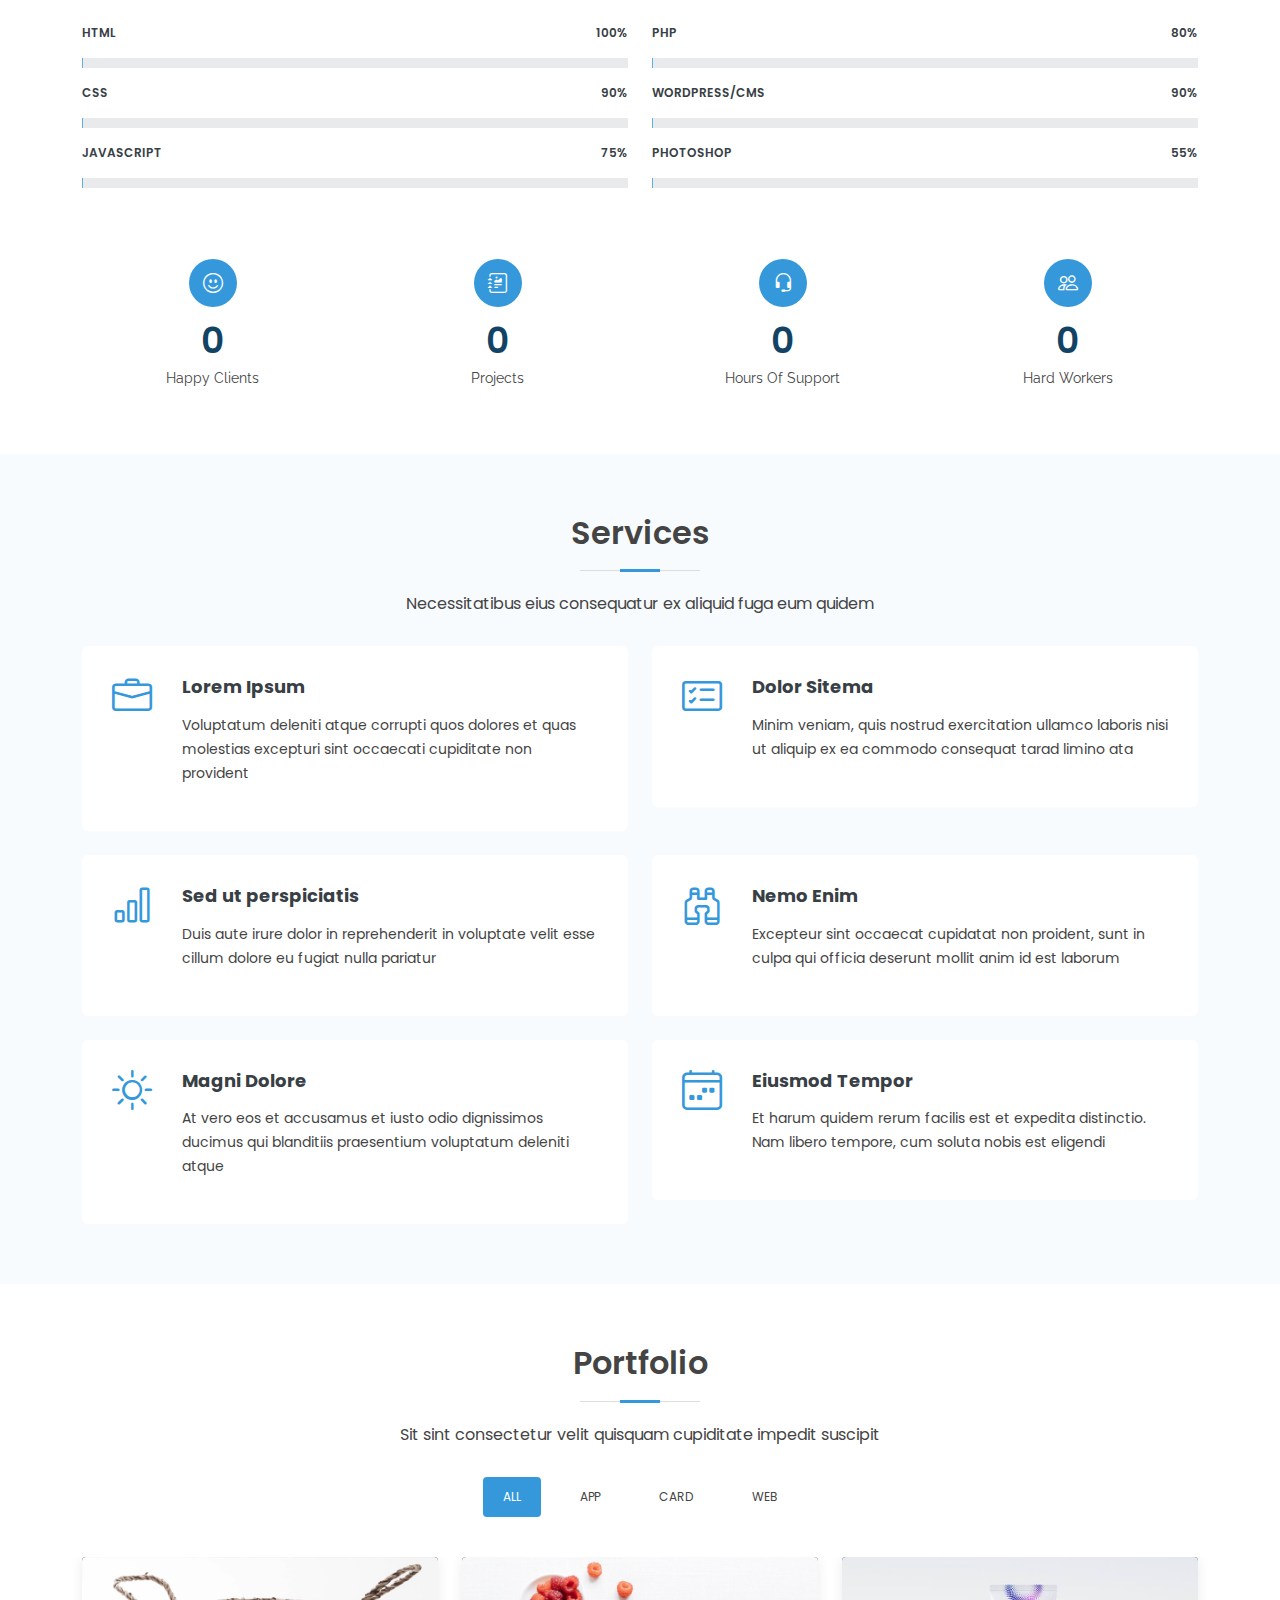
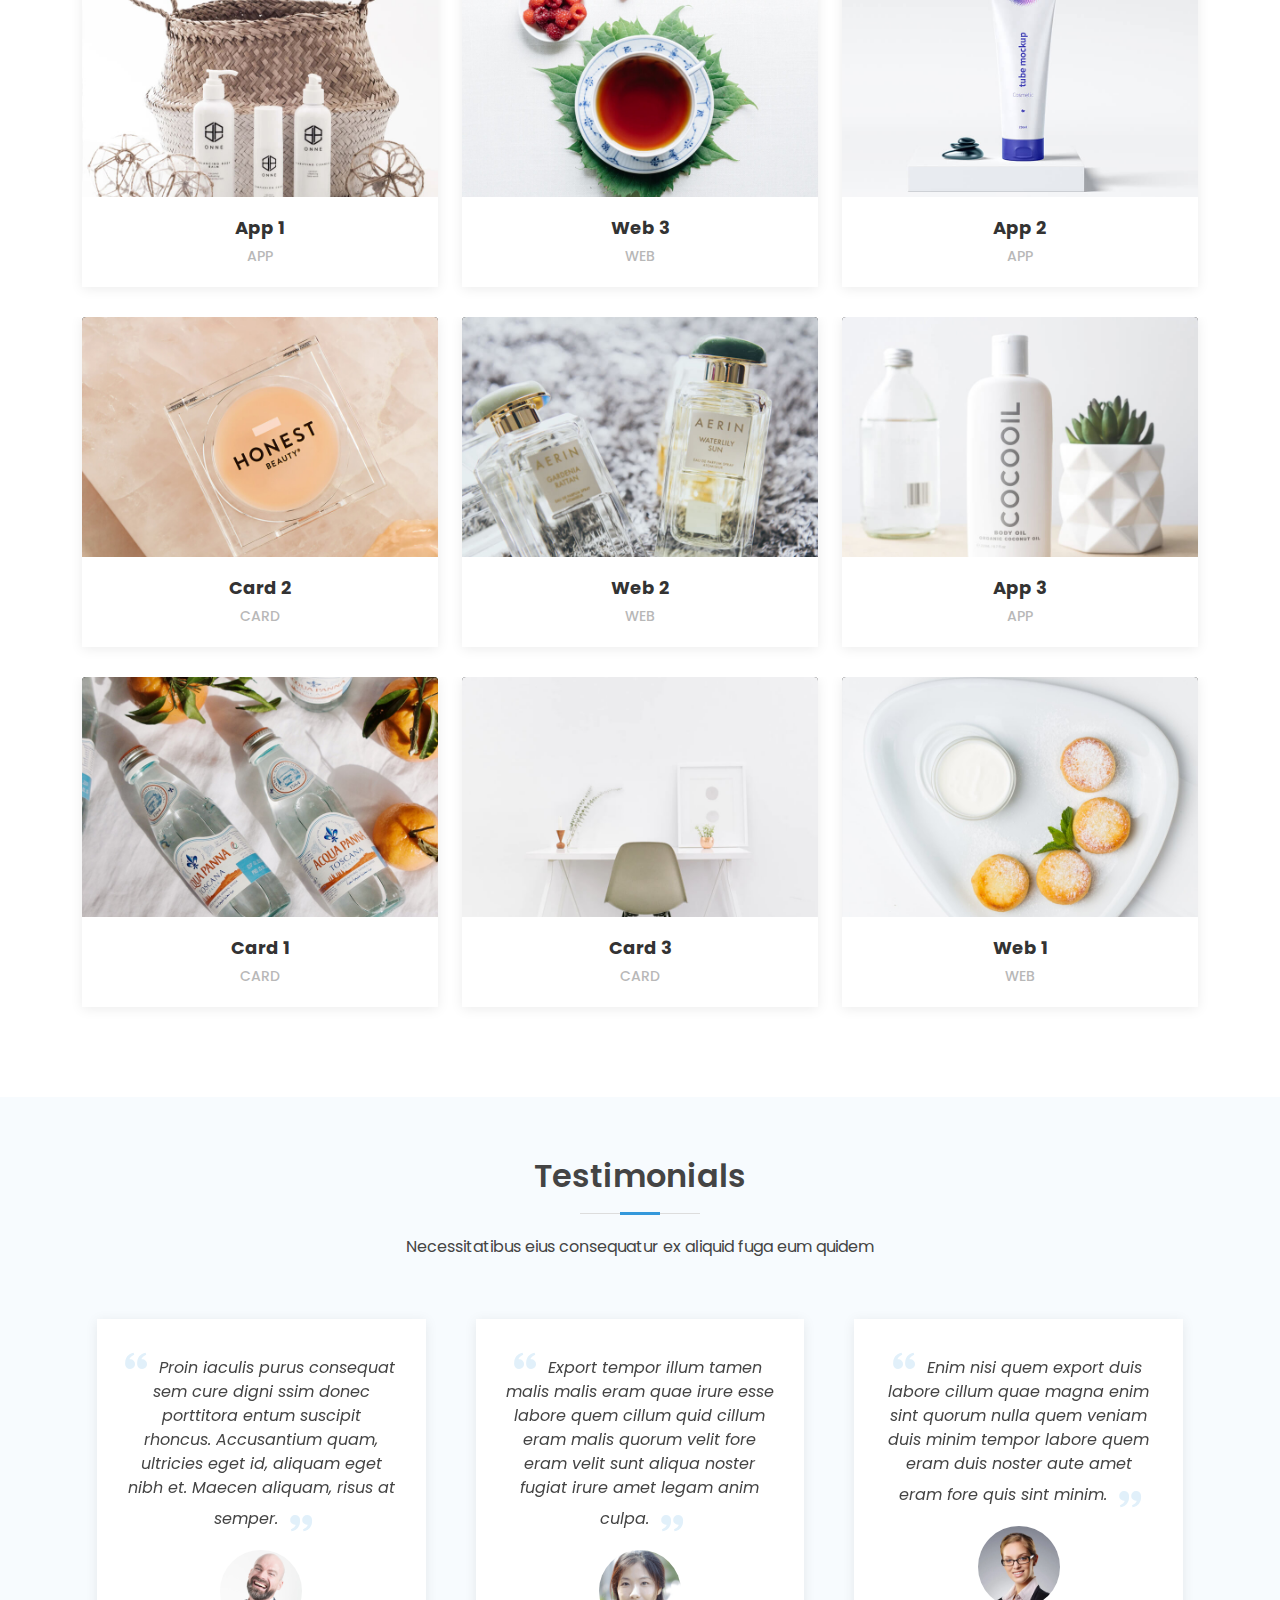
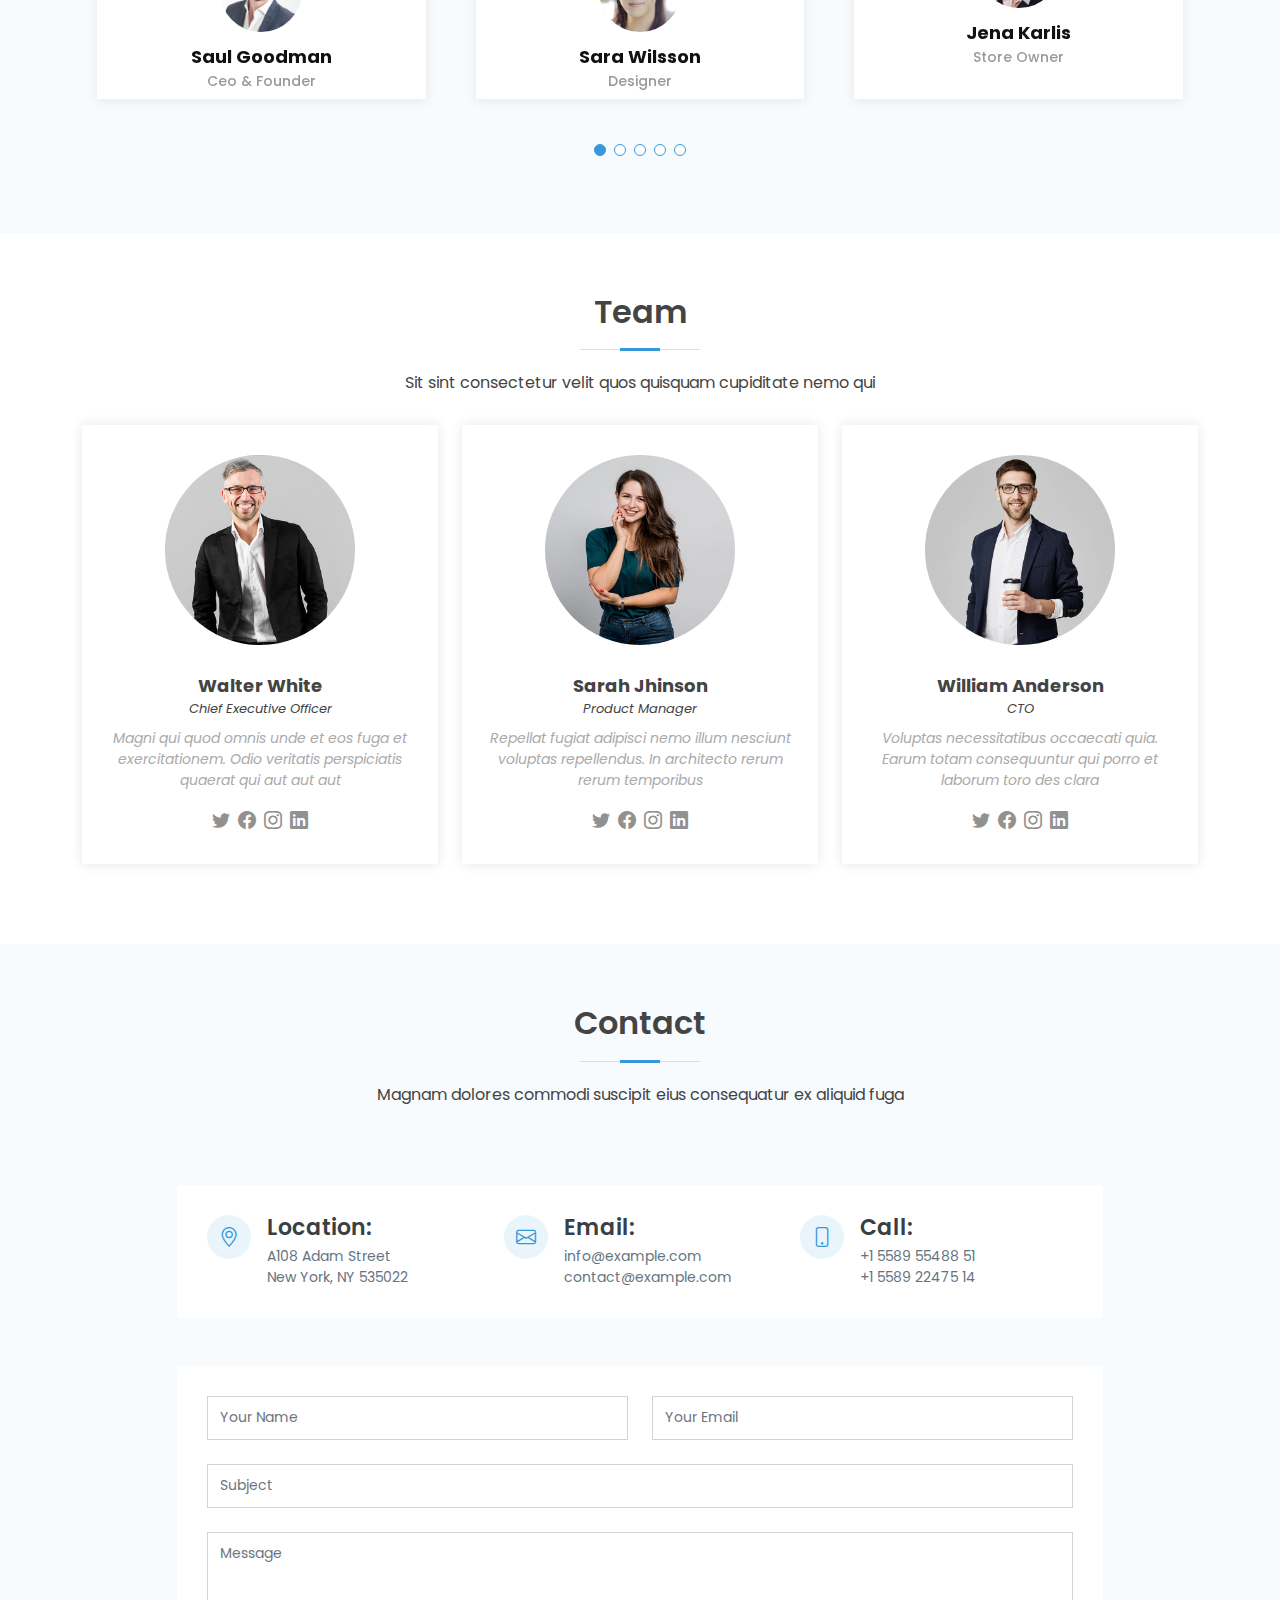
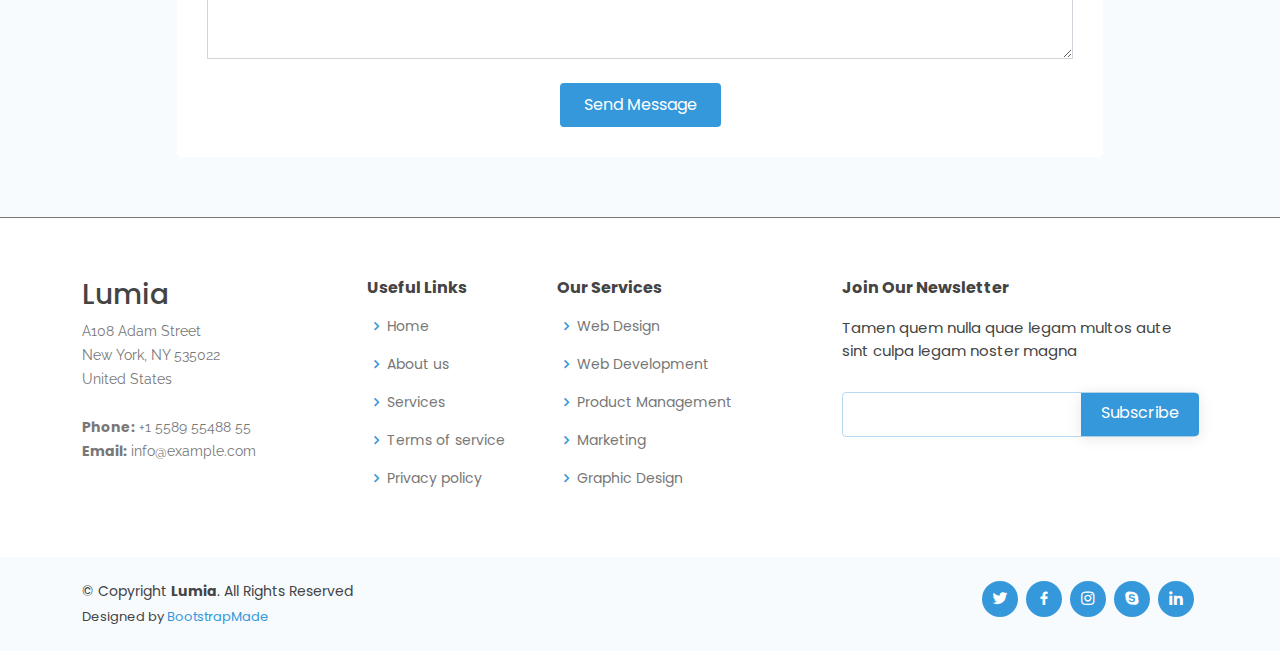
<file: cadangan.html>
<!DOCTYPE html>
<html lang="en">

<head>
  <meta charset="utf-8">
  <meta content="width=device-width, initial-scale=1.0" name="viewport">

  <title>MEKAAR DECISION SUPPORT SYSTEM</title>
  <meta content="" name="description">
  <meta content="" name="keywords">

  <!-- Favicons -->
  <link href="assets/img/favicon.png" rel="icon">
  <link href="assets/img/apple-touch-icon.png" rel="apple-touch-icon">

  <!-- Google Fonts -->
  <link href="https://fonts.googleapis.com/css?family=Open+Sans:300,300i,400,400i,600,600i,700,700i|Raleway:300,300i,400,400i,500,500i,600,600i,700,700i|Poppins:300,300i,400,400i,500,500i,600,600i,700,700i" rel="stylesheet">

  <!-- Vendor CSS Files -->
  <link href="assets/vendor/bootstrap/css/bootstrap.min.css" rel="stylesheet">
  <link href="assets/vendor/bootstrap-icons/bootstrap-icons.css" rel="stylesheet">
  <link href="assets/vendor/boxicons/css/boxicons.min.css" rel="stylesheet">
  <link href="assets/vendor/glightbox/css/glightbox.min.css" rel="stylesheet">
  <link href="assets/vendor/swiper/swiper-bundle.min.css" rel="stylesheet">

  <!-- Template Main CSS File -->
  <link href="assets/css/style.css" rel="stylesheet">
  <link rel="stylesheet" href="assets/css/fadil.css">

  <!-- =======================================================
  * Template Name: Lumia - v4.10.0
  * Template URL: https://bootstrapmade.com/lumia-bootstrap-business-template/
  * Author: BootstrapMade.com
  * License: https://bootstrapmade.com/license/
  ======================================================== -->
</head>

<body>

  <!-- ======= Header ======= -->
  <header id="header" class="fixed-top d-flex align-items-center">
    <div class="container d-flex align-items-center">

      <div class="logo me-auto">
        <!-- <h1><a href="index.html">MEKAAR DSS</a></h1> -->
        <!-- Uncomment below if you prefer to use an image logo -->
        <a href="index.html"><img src="assets/img/mekar/logo2.jpg" alt="" class="logo-mekar"></a>
      </div>

      <nav id="navbar" class="navbar order-last order-lg-0">
        <ul>
          <li><a class="nav-link scrollto active" href="#hero">Home</a></li>
          <li><a class="nav-link scrollto" href="#about">About Mekar</a></li>
          <li><a class="nav-link scrollto" href="#services">AHP</a></li>
          <li><a class="nav-link scrollto " href="#portfolio">Perhitungan</a></li>
          <li><a class="nav-link scrollto" href="#testimonials">About Us</a></li>
        </ul>
        <i class="bi bi-list mobile-nav-toggle"></i>
      </nav><!-- .navbar -->

      <div class="header-social-links d-flex align-items-center">
        <a href="#" class="twitter"><i class="bi bi-twitter"></i></a>
        <a href="#" class="facebook"><i class="bi bi-facebook"></i></a>
        <a href="#" class="instagram"><i class="bi bi-instagram"></i></a>
        <a href="#" class="linkedin"><i class="bi bi-linkedin"></i></i></a>
      </div>

    </div>
  </header><!-- End Header -->

  <!-- ======= Hero Section ======= -->
  <section id="hero" class="d-flex flex-column justify-content-center align-items-center">
    <div class="container text-center text-md-left" data-aos="fade-up">
      <h1>Welcome to <span>Mekaar Prb-C DSS</span></h1>
      <h2>Decision Support System yang memudahkan dalam pengambilan keputusan</h2>
    </div>
  </section><!-- End Hero -->

  <main id="main">

    <!-- ======= What We Do Section ======= -->
    <section id="what-we-do" class="what-we-do">
      <div class="container">

        <div class="section-title">
          <h2>What We Do</h2>
          <p>Magnam dolores commodi suscipit consequatur ex aliquid</p>
        </div>

        <div class="row">
          <div class="col-lg-4 col-md-6 d-flex align-items-stretch">
            <div class="icon-box">
              <div class="icon"><i class="bx bxl-dribbble"></i></div>
              <h4><a href="">Lorem Ipsum</a></h4>
              <p>Voluptatum deleniti atque corrupti quos dolores et quas molestias excepturi</p>
            </div>
          </div>

          <div class="col-lg-4 col-md-6 d-flex align-items-stretch mt-4 mt-md-0">
            <div class="icon-box">
              <div class="icon"><i class="bx bx-file"></i></div>
              <h4><a href="">Sed ut perspiciatis</a></h4>
              <p>Duis aute irure dolor in reprehenderit in voluptate velit esse cillum dolore</p>
            </div>
          </div>

          <div class="col-lg-4 col-md-6 d-flex align-items-stretch mt-4 mt-lg-0">
            <div class="icon-box">
              <div class="icon"><i class="bx bx-tachometer"></i></div>
              <h4><a href="">Magni Dolores</a></h4>
              <p>Excepteur sint occaecat cupidatat non proident, sunt in culpa qui officia</p>
            </div>
          </div>

        </div>

      </div>
    </section><!-- End What We Do Section -->

    <!-- ======= About Section ======= -->
    <section id="about" class="about">
      <div class="container">

        <div class="row">
          <div class="col-lg-6">
            <img src="assets/img/mekar/mekar.jpeg" class="img-fluid" alt="">
          </div>
          <div class="col-lg-6 pt-4 pt-lg-0">
            <h3>About Us</h3>
            <p>
              Mekaar Prb-C atau Membina Ekonomi Keluarga Sejahtera Parambahan-City adalah kelompok koperasi peminjam modal yang beranggotakan perempuan prasejahtera pelaku usaha ultra mikro, baik yang ingin memulai usaha maupun mengembangkan usaha di Nagari Parambahan.
            </p>
            <ul>
              <li><i class="bx bx-check-double"></i> Ullamco laboris nisi ut aliquip ex ea commodo consequat.</li>
              <li><i class="bx bx-check-double"></i> Duis aute irure dolor in reprehenderit in voluptate velit.</li>
            </ul>
            <div class="row icon-boxes">
              <div class="col-md-6">
                <i class="bx bx-receipt"></i>
                <h4>Corporis voluptates sit</h4>
                <p>Consequuntur sunt aut quasi enim aliquam quae harum pariatur laboris nisi ut aliquip</p>
              </div>
              <div class="col-md-6 mt-4 mt-md-0">
                <i class="bx bx-cube-alt"></i>
                <h4>Ullamco laboris nisi</h4>
                <p>Excepteur sint occaecat cupidatat non proident, sunt in culpa qui officia deserunt</p>
              </div>
            </div>
          </div>
        </div>

      </div>
    </section><!-- End About Section -->

    <!-- ======= Skills Section ======= -->
    <section id="skills" class="skills">
      <div class="container">

        <div class="row skills-content">

          <div class="col-lg-6">

            <div class="progress">
              <span class="skill">HTML <i class="val">100%</i></span>
              <div class="progress-bar-wrap">
                <div class="progress-bar" role="progressbar" aria-valuenow="100" aria-valuemin="0" aria-valuemax="100"></div>
              </div>
            </div>

            <div class="progress">
              <span class="skill">CSS <i class="val">90%</i></span>
              <div class="progress-bar-wrap">
                <div class="progress-bar" role="progressbar" aria-valuenow="90" aria-valuemin="0" aria-valuemax="100"></div>
              </div>
            </div>

            <div class="progress">
              <span class="skill">JavaScript <i class="val">75%</i></span>
              <div class="progress-bar-wrap">
                <div class="progress-bar" role="progressbar" aria-valuenow="75" aria-valuemin="0" aria-valuemax="100"></div>
              </div>
            </div>

          </div>

          <div class="col-lg-6">

            <div class="progress">
              <span class="skill">PHP <i class="val">80%</i></span>
              <div class="progress-bar-wrap">
                <div class="progress-bar" role="progressbar" aria-valuenow="80" aria-valuemin="0" aria-valuemax="100"></div>
              </div>
            </div>

            <div class="progress">
              <span class="skill">WordPress/CMS <i class="val">90%</i></span>
              <div class="progress-bar-wrap">
                <div class="progress-bar" role="progressbar" aria-valuenow="90" aria-valuemin="0" aria-valuemax="100"></div>
              </div>
            </div>

            <div class="progress">
              <span class="skill">Photoshop <i class="val">55%</i></span>
              <div class="progress-bar-wrap">
                <div class="progress-bar" role="progressbar" aria-valuenow="55" aria-valuemin="0" aria-valuemax="100"></div>
              </div>
            </div>

          </div>

        </div>

      </div>
    </section><!-- End Skills Section -->

    <!-- ======= Counts Section ======= -->
    <section id="counts" class="counts">
      <div class="container">

        <div class="row">

          <div class="col-lg-3 col-6">
            <div class="count-box">
              <i class="bi bi-emoji-smile"></i>
              <span data-purecounter-start="0" data-purecounter-end="232" data-purecounter-duration="1" class="purecounter"></span>
              <p>Happy Clients</p>
            </div>
          </div>

          <div class="col-lg-3 col-6">
            <div class="count-box">
              <i class="bi bi-journal-richtext"></i>
              <span data-purecounter-start="0" data-purecounter-end="521" data-purecounter-duration="1" class="purecounter"></span>
              <p>Projects</p>
            </div>
          </div>

          <div class="col-lg-3 col-6 mt-5 mt-lg-0">
            <div class="count-box">
              <i class="bi bi-headset"></i>
              <span data-purecounter-start="0" data-purecounter-end="1463" data-purecounter-duration="1" class="purecounter"></span>
              <p>Hours Of Support</p>
            </div>
          </div>

          <div class="col-lg-3 col-6 mt-5 mt-lg-0">
            <div class="count-box">
              <i class="bi bi-people"></i>
              <span data-purecounter-start="0" data-purecounter-end="15" data-purecounter-duration="1" class="purecounter"></span>
              <p>Hard Workers</p>
            </div>
          </div>

        </div>

      </div>
    </section><!-- End Counts Section -->

    <!-- ======= Services Section ======= -->
    <section id="services" class="services section-bg">
      <div class="container">

        <div class="section-title">
          <h2>Services</h2>
          <p>Necessitatibus eius consequatur ex aliquid fuga eum quidem</p>
        </div>

        <div class="row">
          <div class="col-md-6">
            <div class="icon-box">
              <i class="bi bi-briefcase"></i>
              <h4><a href="#">Lorem Ipsum</a></h4>
              <p>Voluptatum deleniti atque corrupti quos dolores et quas molestias excepturi sint occaecati cupiditate non provident</p>
            </div>
          </div>
          <div class="col-md-6 mt-4 mt-lg-0">
            <div class="icon-box">
              <i class="bi bi-card-checklist"></i>
              <h4><a href="#">Dolor Sitema</a></h4>
              <p>Minim veniam, quis nostrud exercitation ullamco laboris nisi ut aliquip ex ea commodo consequat tarad limino ata</p>
            </div>
          </div>
          <div class="col-md-6 mt-4">
            <div class="icon-box">
              <i class="bi bi-bar-chart"></i>
              <h4><a href="#">Sed ut perspiciatis</a></h4>
              <p>Duis aute irure dolor in reprehenderit in voluptate velit esse cillum dolore eu fugiat nulla pariatur</p>
            </div>
          </div>
          <div class="col-md-6 mt-4">
            <div class="icon-box">
              <i class="bi bi-binoculars"></i>
              <h4><a href="#">Nemo Enim</a></h4>
              <p>Excepteur sint occaecat cupidatat non proident, sunt in culpa qui officia deserunt mollit anim id est laborum</p>
            </div>
          </div>
          <div class="col-md-6 mt-4">
            <div class="icon-box">
              <i class="bi bi-brightness-high"></i>
              <h4><a href="#">Magni Dolore</a></h4>
              <p>At vero eos et accusamus et iusto odio dignissimos ducimus qui blanditiis praesentium voluptatum deleniti atque</p>
            </div>
          </div>
          <div class="col-md-6 mt-4">
            <div class="icon-box">
              <i class="bi bi-calendar4-week"></i>
              <h4><a href="#">Eiusmod Tempor</a></h4>
              <p>Et harum quidem rerum facilis est et expedita distinctio. Nam libero tempore, cum soluta nobis est eligendi</p>
            </div>
          </div>
        </div>

      </div>
    </section><!-- End Services Section -->

    <!-- ======= Portfolio Section ======= -->
    <section id="portfolio" class="portfolio">
      <div class="container">

        <div class="section-title">
          <h2>Portfolio</h2>
          <p>Sit sint consectetur velit quisquam cupiditate impedit suscipit</p>
        </div>

        <div class="row">
          <div class="col-lg-12">
            <ul id="portfolio-flters">
              <li data-filter="*" class="filter-active">All</li>
              <li data-filter=".filter-app">App</li>
              <li data-filter=".filter-card">Card</li>
              <li data-filter=".filter-web">Web</li>
            </ul>
          </div>
        </div>

        <div class="row portfolio-container">

          <div class="col-lg-4 col-md-6 portfolio-item filter-app wow fadeInUp">
            <div class="portfolio-wrap">
              <figure>
                <img src="assets/img/portfolio/portfolio-1.jpg" class="img-fluid" alt="">
                <a href="assets/img/portfolio/portfolio-1.jpg" data-gallery="portfolioGallery" class="link-preview portfolio-lightbox" title="Preview"><i class="bx bx-plus"></i></a>
                <a href="portfolio-details.html" class="link-details" title="More Details"><i class="bx bx-link"></i></a>
              </figure>

              <div class="portfolio-info">
                <h4><a href="portfolio-details.html">App 1</a></h4>
                <p>App</p>
              </div>
            </div>
          </div>

          <div class="col-lg-4 col-md-6 portfolio-item filter-web wow fadeInUp" data-wow-delay="0.1s">
            <div class="portfolio-wrap">
              <figure>
                <img src="assets/img/portfolio/portfolio-2.jpg" class="img-fluid" alt="">
                <a href="assets/img/portfolio/portfolio-2.jpg" class="link-preview portfolio-lightbox" data-gallery="portfolioGallery" title="Preview"><i class="bx bx-plus"></i></a>
                <a href="portfolio-details.html" class="link-details" title="More Details"><i class="bx bx-link"></i></a>
              </figure>

              <div class="portfolio-info">
                <h4><a href="portfolio-details.html">Web 3</a></h4>
                <p>Web</p>
              </div>
            </div>
          </div>

          <div class="col-lg-4 col-md-6 portfolio-item filter-app wow fadeInUp" data-wow-delay="0.2s">
            <div class="portfolio-wrap">
              <figure>
                <img src="assets/img/portfolio/portfolio-3.jpg" class="img-fluid" alt="">
                <a href="assets/img/portfolio/portfolio-3.jpg" class="link-preview portfolio-lightbox" data-gallery="portfolioGallery" title="Preview"><i class="bx bx-plus"></i></a>
                <a href="portfolio-details.html" class="link-details" title="More Details"><i class="bx bx-link"></i></a>
              </figure>

              <div class="portfolio-info">
                <h4><a href="portfolio-details.html">App 2</a></h4>
                <p>App</p>
              </div>
            </div>
          </div>

          <div class="col-lg-4 col-md-6 portfolio-item filter-card wow fadeInUp">
            <div class="portfolio-wrap">
              <figure>
                <img src="assets/img/portfolio/portfolio-4.jpg" class="img-fluid" alt="">
                <a href="assets/img/portfolio/portfolio-4.jpg" class="link-preview portfolio-lightbox" data-gallery="portfolioGallery" title="Preview"><i class="bx bx-plus"></i></a>
                <a href="portfolio-details.html" class="link-details" title="More Details"><i class="bx bx-link"></i></a>
              </figure>

              <div class="portfolio-info">
                <h4><a href="portfolio-details.html">Card 2</a></h4>
                <p>Card</p>
              </div>
            </div>
          </div>

          <div class="col-lg-4 col-md-6 portfolio-item filter-web wow fadeInUp" data-wow-delay="0.1s">
            <div class="portfolio-wrap">
              <figure>
                <img src="assets/img/portfolio/portfolio-5.jpg" class="img-fluid" alt="">
                <a href="assets/img/portfolio/portfolio-5.jpg" class="link-preview portfolio-lightbox" data-gallery="portfolioGallery" title="Preview"><i class="bx bx-plus"></i></a>
                <a href="portfolio-details.html" class="link-details" title="More Details"><i class="bx bx-link"></i></a>
              </figure>

              <div class="portfolio-info">
                <h4><a href="portfolio-details.html">Web 2</a></h4>
                <p>Web</p>
              </div>
            </div>
          </div>

          <div class="col-lg-4 col-md-6 portfolio-item filter-app wow fadeInUp" data-wow-delay="0.2s">
            <div class="portfolio-wrap">
              <figure>
                <img src="assets/img/portfolio/portfolio-6.jpg" class="img-fluid" alt="">
                <a href="assets/img/portfolio/portfolio-6.jpg" class="link-preview portfolio-lightbox" data-gallery="portfolioGallery" title="Preview"><i class="bx bx-plus"></i></a>
                <a href="portfolio-details.html" class="link-details" title="More Details"><i class="bx bx-link"></i></a>
              </figure>

              <div class="portfolio-info">
                <h4><a href="portfolio-details.html">App 3</a></h4>
                <p>App</p>
              </div>
            </div>
          </div>

          <div class="col-lg-4 col-md-6 portfolio-item filter-card wow fadeInUp">
            <div class="portfolio-wrap">
              <figure>
                <img src="assets/img/portfolio/portfolio-7.jpg" class="img-fluid" alt="">
                <a href="assets/img/portfolio/portfolio-7.jpg" class="link-preview portfolio-lightbox" data-gallery="portfolioGallery" title="Preview"><i class="bx bx-plus"></i></a>
                <a href="portfolio-details.html" class="link-details" title="More Details"><i class="bx bx-link"></i></a>
              </figure>

              <div class="portfolio-info">
                <h4><a href="portfolio-details.html">Card 1</a></h4>
                <p>Card</p>
              </div>
            </div>
          </div>

          <div class="col-lg-4 col-md-6 portfolio-item filter-card wow fadeInUp" data-wow-delay="0.1s">
            <div class="portfolio-wrap">
              <figure>
                <img src="assets/img/portfolio/portfolio-8.jpg" class="img-fluid" alt="">
                <a href="assets/img/portfolio/portfolio-8.jpg" class="link-preview portfolio-lightbox" data-gallery="portfolioGallery" title="Preview"><i class="bx bx-plus"></i></a>
                <a href="portfolio-details.html" class="link-details" title="More Details"><i class="bx bx-link"></i></a>
              </figure>

              <div class="portfolio-info">
                <h4><a href="portfolio-details.html">Card 3</a></h4>
                <p>Card</p>
              </div>
            </div>
          </div>

          <div class="col-lg-4 col-md-6 portfolio-item filter-web wow fadeInUp" data-wow-delay="0.2s">
            <div class="portfolio-wrap">
              <figure>
                <img src="assets/img/portfolio/portfolio-9.jpg" class="img-fluid" alt="">
                <a href="assets/img/portfolio/portfolio-9.jpg" class="link-preview portfolio-lightbox" data-gallery="portfolioGallery" title="Preview"><i class="bx bx-plus"></i></a>
                <a href="portfolio-details.html" class="link-details" title="More Details"><i class="bx bx-link"></i></a>
              </figure>

              <div class="portfolio-info">
                <h4><a href="portfolio-details.html">Web 1</a></h4>
                <p>Web</p>
              </div>
            </div>
          </div>

        </div>

      </div>
    </section><!-- End Portfolio Section -->

    <!-- ======= Testimonials Section ======= -->
    <section id="testimonials" class="testimonials section-bg">
      <div class="container">

        <div class="section-title">
          <h2>Testimonials</h2>
          <p>Necessitatibus eius consequatur ex aliquid fuga eum quidem</p>
        </div>

        <div class="testimonials-slider swiper" data-aos="fade-up" data-aos-delay="100">
          <div class="swiper-wrapper">

            <div class="swiper-slide">
              <div class="testimonial-item">
                <p>
                  <i class="bx bxs-quote-alt-left quote-icon-left"></i>
                  Proin iaculis purus consequat sem cure digni ssim donec porttitora entum suscipit rhoncus. Accusantium quam, ultricies eget id, aliquam eget nibh et. Maecen aliquam, risus at semper.
                  <i class="bx bxs-quote-alt-right quote-icon-right"></i>
                </p>
                <img src="assets/img/testimonials/testimonials-1.jpg" class="testimonial-img" alt="">
                <h3>Saul Goodman</h3>
                <h4>Ceo &amp; Founder</h4>
              </div>
            </div><!-- End testimonial item -->

            <div class="swiper-slide">
              <div class="testimonial-item">
                <p>
                  <i class="bx bxs-quote-alt-left quote-icon-left"></i>
                  Export tempor illum tamen malis malis eram quae irure esse labore quem cillum quid cillum eram malis quorum velit fore eram velit sunt aliqua noster fugiat irure amet legam anim culpa.
                  <i class="bx bxs-quote-alt-right quote-icon-right"></i>
                </p>
                <img src="assets/img/testimonials/testimonials-2.jpg" class="testimonial-img" alt="">
                <h3>Sara Wilsson</h3>
                <h4>Designer</h4>
              </div>
            </div><!-- End testimonial item -->

            <div class="swiper-slide">
              <div class="testimonial-item">
                <p>
                  <i class="bx bxs-quote-alt-left quote-icon-left"></i>
                  Enim nisi quem export duis labore cillum quae magna enim sint quorum nulla quem veniam duis minim tempor labore quem eram duis noster aute amet eram fore quis sint minim.
                  <i class="bx bxs-quote-alt-right quote-icon-right"></i>
                </p>
                <img src="assets/img/testimonials/testimonials-3.jpg" class="testimonial-img" alt="">
                <h3>Jena Karlis</h3>
                <h4>Store Owner</h4>
              </div>
            </div><!-- End testimonial item -->

            <div class="swiper-slide">
              <div class="testimonial-item">
                <p>
                  <i class="bx bxs-quote-alt-left quote-icon-left"></i>
                  Fugiat enim eram quae cillum dolore dolor amet nulla culpa multos export minim fugiat minim velit minim dolor enim duis veniam ipsum anim magna sunt elit fore quem dolore labore illum veniam.
                  <i class="bx bxs-quote-alt-right quote-icon-right"></i>
                </p>
                <img src="assets/img/testimonials/testimonials-4.jpg" class="testimonial-img" alt="">
                <h3>Matt Brandon</h3>
                <h4>Freelancer</h4>
              </div>
            </div><!-- End testimonial item -->

            <div class="swiper-slide">
              <div class="testimonial-item">
                <p>
                  <i class="bx bxs-quote-alt-left quote-icon-left"></i>
                  Quis quorum aliqua sint quem legam fore sunt eram irure aliqua veniam tempor noster veniam enim culpa labore duis sunt culpa nulla illum cillum fugiat legam esse veniam culpa fore nisi cillum quid.
                  <i class="bx bxs-quote-alt-right quote-icon-right"></i>
                </p>
                <img src="assets/img/testimonials/testimonials-5.jpg" class="testimonial-img" alt="">
                <h3>John Larson</h3>
                <h4>Entrepreneur</h4>
              </div>
            </div><!-- End testimonial item -->

          </div>
          <div class="swiper-pagination"></div>
        </div>

      </div>
    </section><!-- End Testimonials Section -->

    <!-- ======= Team Section ======= -->
    <section id="team" class="team">
      <div class="container">

        <div class="section-title">
          <h2>Team</h2>
          <p>Sit sint consectetur velit quos quisquam cupiditate nemo qui</p>
        </div>

        <div class="row">
          <div class="col-lg-4 col-md-6 d-flex align-items-stretch">
            <div class="member">
              <img src="assets/img/team/team-1.jpg" alt="">
              <h4>Walter White</h4>
              <span>Chief Executive Officer</span>
              <p>
                Magni qui quod omnis unde et eos fuga et exercitationem. Odio veritatis perspiciatis quaerat qui aut aut aut
              </p>
              <div class="social">
                <a href=""><i class="bi bi-twitter"></i></a>
                <a href=""><i class="bi bi-facebook"></i></a>
                <a href=""><i class="bi bi-instagram"></i></a>
                <a href=""><i class="bi bi-linkedin"></i></a>
              </div>
            </div>
          </div>

          <div class="col-lg-4 col-md-6 d-flex align-items-stretch">
            <div class="member">
              <img src="assets/img/team/team-2.jpg" alt="">
              <h4>Sarah Jhinson</h4>
              <span>Product Manager</span>
              <p>
                Repellat fugiat adipisci nemo illum nesciunt voluptas repellendus. In architecto rerum rerum temporibus
              </p>
              <div class="social">
                <a href=""><i class="bi bi-twitter"></i></a>
                <a href=""><i class="bi bi-facebook"></i></a>
                <a href=""><i class="bi bi-instagram"></i></a>
                <a href=""><i class="bi bi-linkedin"></i></a>
              </div>
            </div>
          </div>

          <div class="col-lg-4 col-md-6 d-flex align-items-stretch">
            <div class="member">
              <img src="assets/img/team/team-3.jpg" alt="">
              <h4>William Anderson</h4>
              <span>CTO</span>
              <p>
                Voluptas necessitatibus occaecati quia. Earum totam consequuntur qui porro et laborum toro des clara
              </p>
              <div class="social">
                <a href=""><i class="bi bi-twitter"></i></a>
                <a href=""><i class="bi bi-facebook"></i></a>
                <a href=""><i class="bi bi-instagram"></i></a>
                <a href=""><i class="bi bi-linkedin"></i></a>
              </div>
            </div>
          </div>

        </div>

      </div>
    </section><!-- End Team Section -->

    <!-- ======= Contact Section ======= -->
    <section id="contact" class="contact section-bg">
      <div class="container">

        <div class="section-title">
          <h2>Contact</h2>
          <p>Magnam dolores commodi suscipit eius consequatur ex aliquid fuga</p>
        </div>

        <div class="row mt-5 justify-content-center">

          <div class="col-lg-10">

            <div class="info-wrap">
              <div class="row">
                <div class="col-lg-4 info">
                  <i class="bi bi-geo-alt"></i>
                  <h4>Location:</h4>
                  <p>A108 Adam Street<br>New York, NY 535022</p>
                </div>

                <div class="col-lg-4 info mt-4 mt-lg-0">
                  <i class="bi bi-envelope"></i>
                  <h4>Email:</h4>
                  <p>info@example.com<br>contact@example.com</p>
                </div>

                <div class="col-lg-4 info mt-4 mt-lg-0">
                  <i class="bi bi-phone"></i>
                  <h4>Call:</h4>
                  <p>+1 5589 55488 51<br>+1 5589 22475 14</p>
                </div>
              </div>
            </div>

          </div>

        </div>

        <div class="row mt-5 justify-content-center">
          <div class="col-lg-10">
            <form action="forms/contact.php" method="post" role="form" class="php-email-form">
              <div class="row">
                <div class="col-md-6 form-group">
                  <input type="text" name="name" class="form-control" id="name" placeholder="Your Name" required>
                </div>
                <div class="col-md-6 form-group mt-3 mt-md-0">
                  <input type="email" class="form-control" name="email" id="email" placeholder="Your Email" required>
                </div>
              </div>
              <div class="form-group mt-3">
                <input type="text" class="form-control" name="subject" id="subject" placeholder="Subject" required>
              </div>
              <div class="form-group mt-3">
                <textarea class="form-control" name="message" rows="5" placeholder="Message" required></textarea>
              </div>
              <div class="my-3">
                <div class="loading">Loading</div>
                <div class="error-message"></div>
                <div class="sent-message">Your message has been sent. Thank you!</div>
              </div>
              <div class="text-center"><button type="submit">Send Message</button></div>
            </form>
          </div>

        </div>

      </div>
    </section><!-- End Contact Section -->

  </main><!-- End #main -->

  <!-- ======= Footer ======= -->
  <footer id="footer">

    <div class="footer-top">
      <div class="container">
        <div class="row">

          <div class="col-lg-3 col-md-6 footer-contact">
            <h3>Lumia</h3>
            <p>
              A108 Adam Street <br>
              New York, NY 535022<br>
              United States <br><br>
              <strong>Phone:</strong> +1 5589 55488 55<br>
              <strong>Email:</strong> info@example.com<br>
            </p>
          </div>

          <div class="col-lg-2 col-md-6 footer-links">
            <h4>Useful Links</h4>
            <ul>
              <li><i class="bx bx-chevron-right"></i> <a href="#">Home</a></li>
              <li><i class="bx bx-chevron-right"></i> <a href="#">About us</a></li>
              <li><i class="bx bx-chevron-right"></i> <a href="#">Services</a></li>
              <li><i class="bx bx-chevron-right"></i> <a href="#">Terms of service</a></li>
              <li><i class="bx bx-chevron-right"></i> <a href="#">Privacy policy</a></li>
            </ul>
          </div>

          <div class="col-lg-3 col-md-6 footer-links">
            <h4>Our Services</h4>
            <ul>
              <li><i class="bx bx-chevron-right"></i> <a href="#">Web Design</a></li>
              <li><i class="bx bx-chevron-right"></i> <a href="#">Web Development</a></li>
              <li><i class="bx bx-chevron-right"></i> <a href="#">Product Management</a></li>
              <li><i class="bx bx-chevron-right"></i> <a href="#">Marketing</a></li>
              <li><i class="bx bx-chevron-right"></i> <a href="#">Graphic Design</a></li>
            </ul>
          </div>

          <div class="col-lg-4 col-md-6 footer-newsletter">
            <h4>Join Our Newsletter</h4>
            <p>Tamen quem nulla quae legam multos aute sint culpa legam noster magna</p>
            <form action="" method="post">
              <input type="email" name="email"><input type="submit" value="Subscribe">
            </form>
          </div>

        </div>
      </div>
    </div>

    <div class="container d-md-flex py-4">

      <div class="me-md-auto text-center text-md-start">
        <div class="copyright">
          &copy; Copyright <strong><span>Lumia</span></strong>. All Rights Reserved
        </div>
        <div class="credits">
          <!-- All the links in the footer should remain intact. -->
          <!-- You can delete the links only if you purchased the pro version. -->
          <!-- Licensing information: https://bootstrapmade.com/license/ -->
          <!-- Purchase the pro version with working PHP/AJAX contact form: https://bootstrapmade.com/lumia-bootstrap-business-template/ -->
          Designed by <a href="https://bootstrapmade.com/">BootstrapMade</a>
        </div>
      </div>
      <div class="social-links text-center text-md-right pt-3 pt-md-0">
        <a href="#" class="twitter"><i class="bx bxl-twitter"></i></a>
        <a href="#" class="facebook"><i class="bx bxl-facebook"></i></a>
        <a href="#" class="instagram"><i class="bx bxl-instagram"></i></a>
        <a href="#" class="google-plus"><i class="bx bxl-skype"></i></a>
        <a href="#" class="linkedin"><i class="bx bxl-linkedin"></i></a>
      </div>
    </div>
  </footer><!-- End Footer -->

  <a href="#" class="back-to-top d-flex align-items-center justify-content-center"><i class="bi bi-arrow-up-short"></i></a>

  <!-- Vendor JS Files -->
  <script src="assets/vendor/purecounter/purecounter_vanilla.js"></script>
  <script src="assets/vendor/bootstrap/js/bootstrap.bundle.min.js"></script>
  <script src="assets/vendor/glightbox/js/glightbox.min.js"></script>
  <script src="assets/vendor/isotope-layout/isotope.pkgd.min.js"></script>
  <script src="assets/vendor/swiper/swiper-bundle.min.js"></script>
  <script src="assets/vendor/waypoints/noframework.waypoints.js"></script>
  <script src="assets/vendor/php-email-form/validate.js"></script>

  <!-- Template Main JS File -->
  <script src="assets/js/main.js"></script>

</body>

</html>
</file>
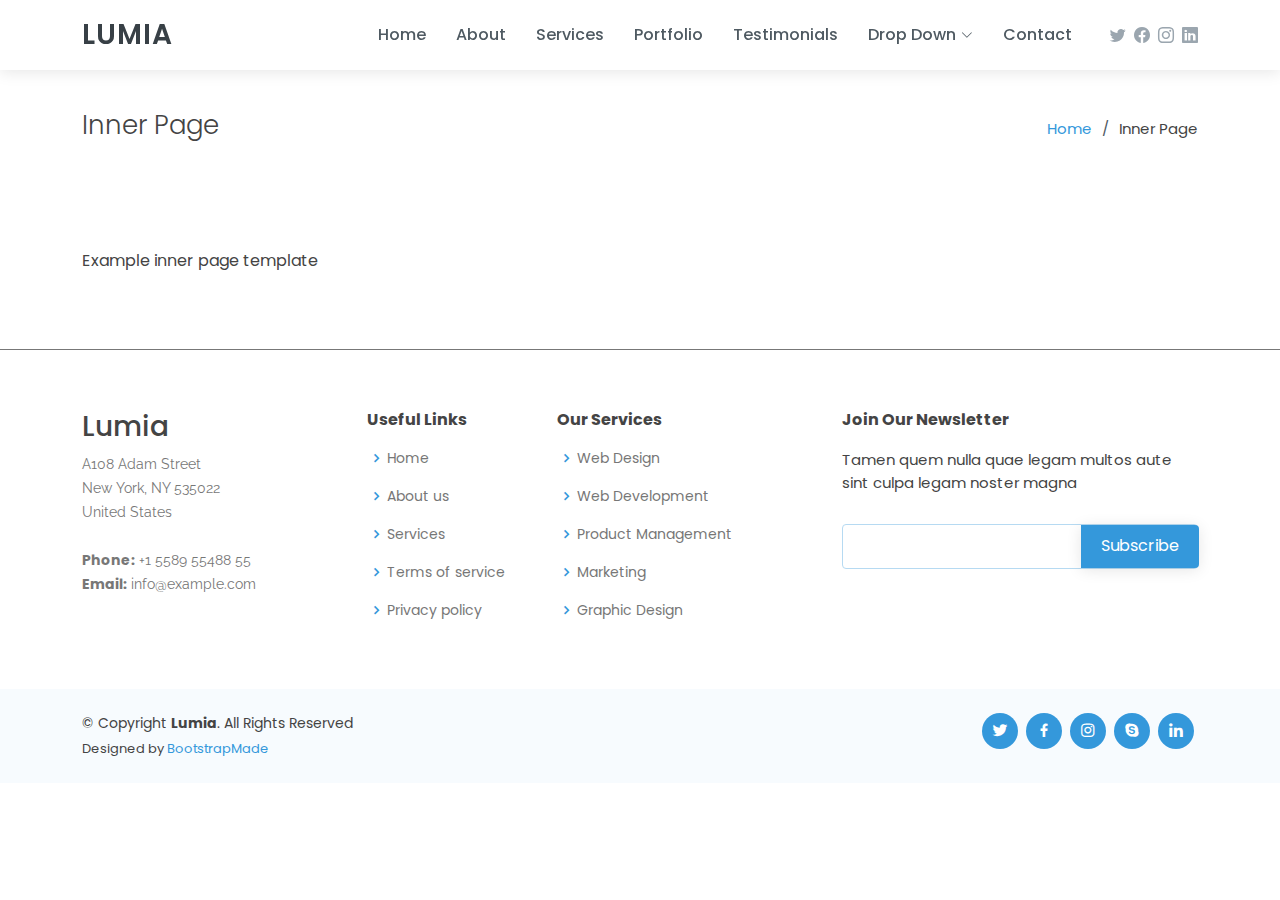
<file: inner-page.html>
<!DOCTYPE html>
<html lang="en">

<head>
  <meta charset="utf-8">
  <meta content="width=device-width, initial-scale=1.0" name="viewport">

  <title>Inner Page - Lumia Bootstrap Template</title>
  <meta content="" name="description">
  <meta content="" name="keywords">

  <!-- Favicons -->
  <link href="assets/img/favicon.png" rel="icon">
  <link href="assets/img/apple-touch-icon.png" rel="apple-touch-icon">

  <!-- Google Fonts -->
  <link href="https://fonts.googleapis.com/css?family=Open+Sans:300,300i,400,400i,600,600i,700,700i|Raleway:300,300i,400,400i,500,500i,600,600i,700,700i|Poppins:300,300i,400,400i,500,500i,600,600i,700,700i" rel="stylesheet">

  <!-- Vendor CSS Files -->
  <link href="assets/vendor/bootstrap/css/bootstrap.min.css" rel="stylesheet">
  <link href="assets/vendor/bootstrap-icons/bootstrap-icons.css" rel="stylesheet">
  <link href="assets/vendor/boxicons/css/boxicons.min.css" rel="stylesheet">
  <link href="assets/vendor/glightbox/css/glightbox.min.css" rel="stylesheet">
  <link href="assets/vendor/swiper/swiper-bundle.min.css" rel="stylesheet">

  <!-- Template Main CSS File -->
  <link href="assets/css/style.css" rel="stylesheet">

  <!-- =======================================================
  * Template Name: Lumia - v4.10.0
  * Template URL: https://bootstrapmade.com/lumia-bootstrap-business-template/
  * Author: BootstrapMade.com
  * License: https://bootstrapmade.com/license/
  ======================================================== -->
</head>

<body>

  <!-- ======= Header ======= -->
  <header id="header" class="fixed-top d-flex align-items-center">
    <div class="container d-flex align-items-center">

      <div class="logo me-auto">
        <h1><a href="index.html">Lumia</a></h1>
        <!-- Uncomment below if you prefer to use an image logo -->
        <!-- <a href="index.html"><img src="assets/img/logo.png" alt="" class="img-fluid"></a>-->
      </div>

      <nav id="navbar" class="navbar order-last order-lg-0">
        <ul>
          <li><a class="nav-link scrollto " href="#hero">Home</a></li>
          <li><a class="nav-link scrollto" href="#about">About</a></li>
          <li><a class="nav-link scrollto" href="#services">Services</a></li>
          <li><a class="nav-link scrollto " href="#portfolio">Portfolio</a></li>
          <li><a class="nav-link scrollto" href="#testimonials">Testimonials</a></li>
          <li class="dropdown"><a href="#"><span>Drop Down</span> <i class="bi bi-chevron-down"></i></a>
            <ul>
              <li><a href="#">Drop Down 1</a></li>
              <li class="dropdown"><a href="#"><span>Deep Drop Down</span> <i class="bi bi-chevron-right"></i></a>
                <ul>
                  <li><a href="#">Deep Drop Down 1</a></li>
                  <li><a href="#">Deep Drop Down 2</a></li>
                  <li><a href="#">Deep Drop Down 3</a></li>
                  <li><a href="#">Deep Drop Down 4</a></li>
                  <li><a href="#">Deep Drop Down 5</a></li>
                </ul>
              </li>
              <li><a href="#">Drop Down 2</a></li>
              <li><a href="#">Drop Down 3</a></li>
              <li><a href="#">Drop Down 4</a></li>
            </ul>
          </li>
          <li><a class="nav-link scrollto" href="#contact">Contact</a></li>
        </ul>
        <i class="bi bi-list mobile-nav-toggle"></i>
      </nav><!-- .navbar -->

      <div class="header-social-links d-flex align-items-center">
        <a href="#" class="twitter"><i class="bi bi-twitter"></i></a>
        <a href="#" class="facebook"><i class="bi bi-facebook"></i></a>
        <a href="#" class="instagram"><i class="bi bi-instagram"></i></a>
        <a href="#" class="linkedin"><i class="bi bi-linkedin"></i></i></a>
      </div>

    </div>
  </header><!-- End Header -->

  <main id="main">

    <!-- ======= Breadcrumbs ======= -->
    <section class="breadcrumbs">
      <div class="container">

        <div class="d-flex justify-content-between align-items-center">
          <h2>Inner Page</h2>
          <ol>
            <li><a href="index.html">Home</a></li>
            <li>Inner Page</li>
          </ol>
        </div>

      </div>
    </section><!-- End Breadcrumbs -->

    <section class="inner-page">
      <div class="container">
        <p>
          Example inner page template
        </p>
      </div>
    </section>

  </main><!-- End #main -->

  <!-- ======= Footer ======= -->
  <footer id="footer">

    <div class="footer-top">
      <div class="container">
        <div class="row">

          <div class="col-lg-3 col-md-6 footer-contact">
            <h3>Lumia</h3>
            <p>
              A108 Adam Street <br>
              New York, NY 535022<br>
              United States <br><br>
              <strong>Phone:</strong> +1 5589 55488 55<br>
              <strong>Email:</strong> info@example.com<br>
            </p>
          </div>

          <div class="col-lg-2 col-md-6 footer-links">
            <h4>Useful Links</h4>
            <ul>
              <li><i class="bx bx-chevron-right"></i> <a href="#">Home</a></li>
              <li><i class="bx bx-chevron-right"></i> <a href="#">About us</a></li>
              <li><i class="bx bx-chevron-right"></i> <a href="#">Services</a></li>
              <li><i class="bx bx-chevron-right"></i> <a href="#">Terms of service</a></li>
              <li><i class="bx bx-chevron-right"></i> <a href="#">Privacy policy</a></li>
            </ul>
          </div>

          <div class="col-lg-3 col-md-6 footer-links">
            <h4>Our Services</h4>
            <ul>
              <li><i class="bx bx-chevron-right"></i> <a href="#">Web Design</a></li>
              <li><i class="bx bx-chevron-right"></i> <a href="#">Web Development</a></li>
              <li><i class="bx bx-chevron-right"></i> <a href="#">Product Management</a></li>
              <li><i class="bx bx-chevron-right"></i> <a href="#">Marketing</a></li>
              <li><i class="bx bx-chevron-right"></i> <a href="#">Graphic Design</a></li>
            </ul>
          </div>

          <div class="col-lg-4 col-md-6 footer-newsletter">
            <h4>Join Our Newsletter</h4>
            <p>Tamen quem nulla quae legam multos aute sint culpa legam noster magna</p>
            <form action="" method="post">
              <input type="email" name="email"><input type="submit" value="Subscribe">
            </form>
          </div>

        </div>
      </div>
    </div>

    <div class="container d-md-flex py-4">

      <div class="me-md-auto text-center text-md-start">
        <div class="copyright">
          &copy; Copyright <strong><span>Lumia</span></strong>. All Rights Reserved
        </div>
        <div class="credits">
          <!-- All the links in the footer should remain intact. -->
          <!-- You can delete the links only if you purchased the pro version. -->
          <!-- Licensing information: https://bootstrapmade.com/license/ -->
          <!-- Purchase the pro version with working PHP/AJAX contact form: https://bootstrapmade.com/lumia-bootstrap-business-template/ -->
          Designed by <a href="https://bootstrapmade.com/">BootstrapMade</a>
        </div>
      </div>
      <div class="social-links text-center text-md-right pt-3 pt-md-0">
        <a href="#" class="twitter"><i class="bx bxl-twitter"></i></a>
        <a href="#" class="facebook"><i class="bx bxl-facebook"></i></a>
        <a href="#" class="instagram"><i class="bx bxl-instagram"></i></a>
        <a href="#" class="google-plus"><i class="bx bxl-skype"></i></a>
        <a href="#" class="linkedin"><i class="bx bxl-linkedin"></i></a>
      </div>
    </div>
  </footer><!-- End Footer -->

  <a href="#" class="back-to-top d-flex align-items-center justify-content-center"><i class="bi bi-arrow-up-short"></i></a>

  <!-- Vendor JS Files -->
  <script src="assets/vendor/purecounter/purecounter_vanilla.js"></script>
  <script src="assets/vendor/bootstrap/js/bootstrap.bundle.min.js"></script>
  <script src="assets/vendor/glightbox/js/glightbox.min.js"></script>
  <script src="assets/vendor/isotope-layout/isotope.pkgd.min.js"></script>
  <script src="assets/vendor/swiper/swiper-bundle.min.js"></script>
  <script src="assets/vendor/waypoints/noframework.waypoints.js"></script>
  <script src="assets/vendor/php-email-form/validate.js"></script>

  <!-- Template Main JS File -->
  <script src="assets/js/main.js"></script>

</body>

</html>
</file>
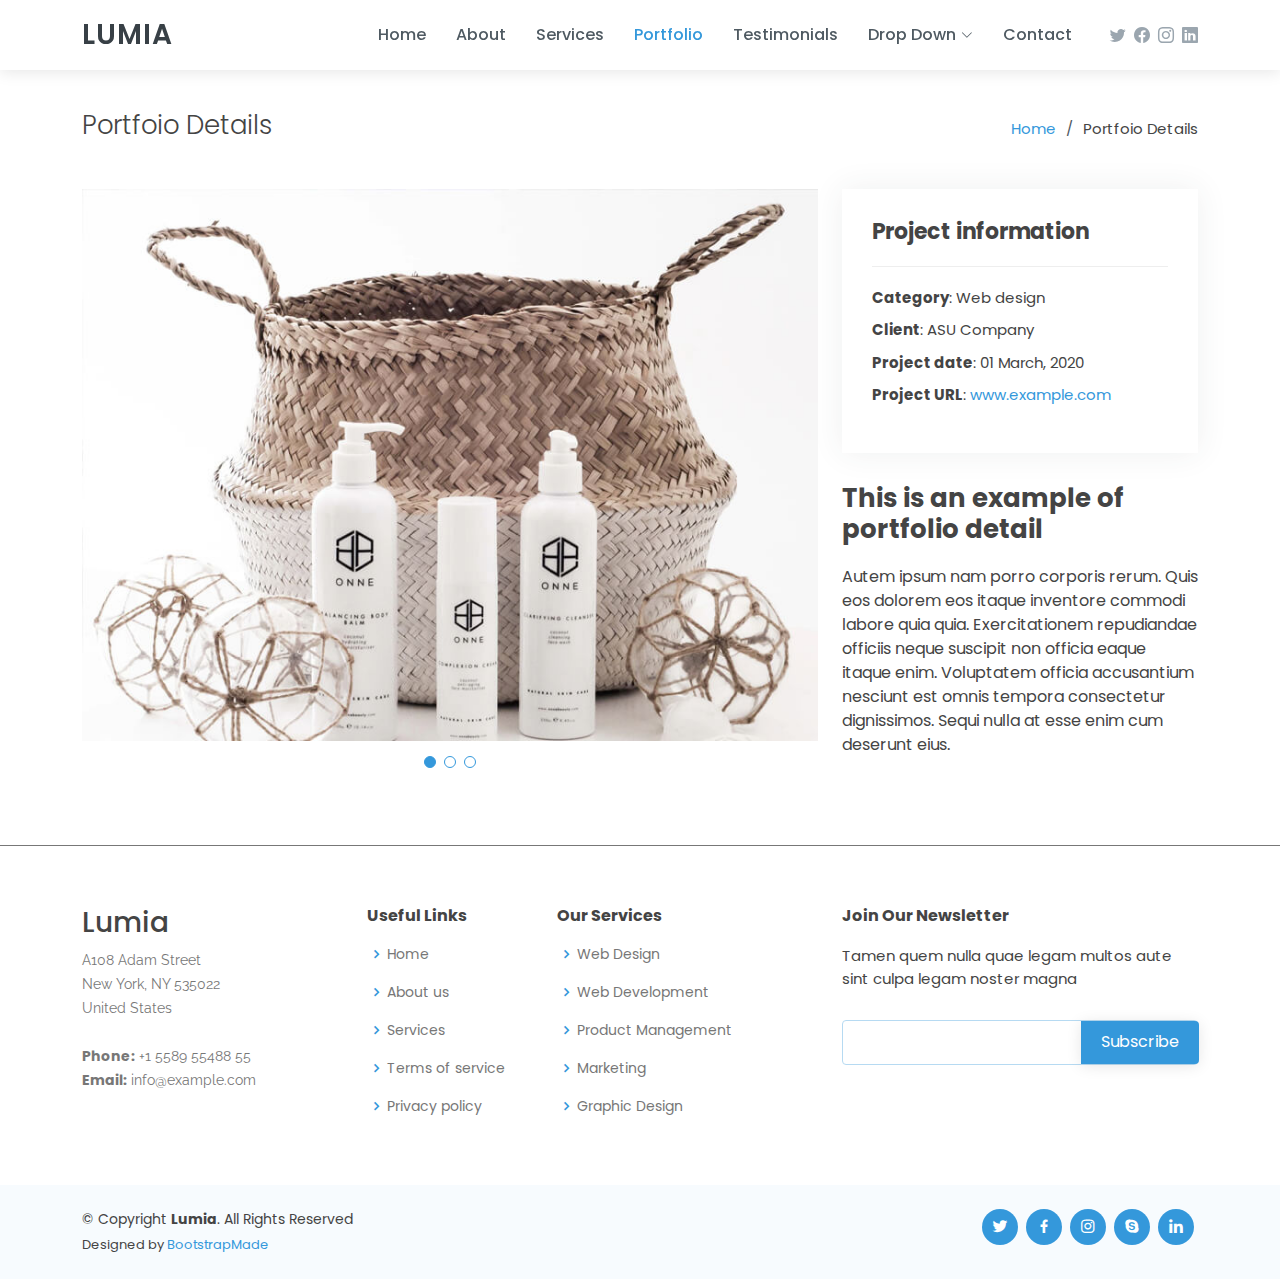
<file: portfolio-details.html>
<!DOCTYPE html>
<html lang="en">

<head>
  <meta charset="utf-8">
  <meta content="width=device-width, initial-scale=1.0" name="viewport">

  <title>Portfolio Details - Lumia Bootstrap Template</title>
  <meta content="" name="description">
  <meta content="" name="keywords">

  <!-- Favicons -->
  <link href="assets/img/favicon.png" rel="icon">
  <link href="assets/img/apple-touch-icon.png" rel="apple-touch-icon">

  <!-- Google Fonts -->
  <link href="https://fonts.googleapis.com/css?family=Open+Sans:300,300i,400,400i,600,600i,700,700i|Raleway:300,300i,400,400i,500,500i,600,600i,700,700i|Poppins:300,300i,400,400i,500,500i,600,600i,700,700i" rel="stylesheet">

  <!-- Vendor CSS Files -->
  <link href="assets/vendor/bootstrap/css/bootstrap.min.css" rel="stylesheet">
  <link href="assets/vendor/bootstrap-icons/bootstrap-icons.css" rel="stylesheet">
  <link href="assets/vendor/boxicons/css/boxicons.min.css" rel="stylesheet">
  <link href="assets/vendor/glightbox/css/glightbox.min.css" rel="stylesheet">
  <link href="assets/vendor/swiper/swiper-bundle.min.css" rel="stylesheet">

  <!-- Template Main CSS File -->
  <link href="assets/css/style.css" rel="stylesheet">

  <!-- =======================================================
  * Template Name: Lumia - v4.10.0
  * Template URL: https://bootstrapmade.com/lumia-bootstrap-business-template/
  * Author: BootstrapMade.com
  * License: https://bootstrapmade.com/license/
  ======================================================== -->
</head>

<body>

  <!-- ======= Header ======= -->
  <header id="header" class="fixed-top d-flex align-items-center">
    <div class="container d-flex align-items-center">

      <div class="logo me-auto">
        <h1><a href="index.html">Lumia</a></h1>
        <!-- Uncomment below if you prefer to use an image logo -->
        <!-- <a href="index.html"><img src="assets/img/logo.png" alt="" class="img-fluid"></a>-->
      </div>

      <nav id="navbar" class="navbar order-last order-lg-0">
        <ul>
          <li><a class="nav-link scrollto " href="#hero">Home</a></li>
          <li><a class="nav-link scrollto" href="#about">About</a></li>
          <li><a class="nav-link scrollto" href="#services">Services</a></li>
          <li><a class="nav-link scrollto active" href="#portfolio">Portfolio</a></li>
          <li><a class="nav-link scrollto" href="#testimonials">Testimonials</a></li>
          <li class="dropdown"><a href="#"><span>Drop Down</span> <i class="bi bi-chevron-down"></i></a>
            <ul>
              <li><a href="#">Drop Down 1</a></li>
              <li class="dropdown"><a href="#"><span>Deep Drop Down</span> <i class="bi bi-chevron-right"></i></a>
                <ul>
                  <li><a href="#">Deep Drop Down 1</a></li>
                  <li><a href="#">Deep Drop Down 2</a></li>
                  <li><a href="#">Deep Drop Down 3</a></li>
                  <li><a href="#">Deep Drop Down 4</a></li>
                  <li><a href="#">Deep Drop Down 5</a></li>
                </ul>
              </li>
              <li><a href="#">Drop Down 2</a></li>
              <li><a href="#">Drop Down 3</a></li>
              <li><a href="#">Drop Down 4</a></li>
            </ul>
          </li>
          <li><a class="nav-link scrollto" href="#contact">Contact</a></li>
        </ul>
        <i class="bi bi-list mobile-nav-toggle"></i>
      </nav><!-- .navbar -->

      <div class="header-social-links d-flex align-items-center">
        <a href="#" class="twitter"><i class="bi bi-twitter"></i></a>
        <a href="#" class="facebook"><i class="bi bi-facebook"></i></a>
        <a href="#" class="instagram"><i class="bi bi-instagram"></i></a>
        <a href="#" class="linkedin"><i class="bi bi-linkedin"></i></i></a>
      </div>

    </div>
  </header><!-- End Header -->

  <main id="main">

    <!-- ======= Breadcrumbs ======= -->
    <section id="breadcrumbs" class="breadcrumbs">
      <div class="container">

        <div class="d-flex justify-content-between align-items-center">
          <h2>Portfoio Details</h2>
          <ol>
            <li><a href="index.html">Home</a></li>
            <li>Portfoio Details</li>
          </ol>
        </div>

      </div>
    </section><!-- End Breadcrumbs -->

    <!-- ======= Portfolio Details Section ======= -->
    <section id="portfolio-details" class="portfolio-details">
      <div class="container">

        <div class="row gy-4">

          <div class="col-lg-8">
            <div class="portfolio-details-slider swiper">
              <div class="swiper-wrapper align-items-center">

                <div class="swiper-slide">
                  <img src="assets/img/portfolio/portfolio-1.jpg" alt="">
                </div>

                <div class="swiper-slide">
                  <img src="assets/img/portfolio/portfolio-2.jpg" alt="">
                </div>

                <div class="swiper-slide">
                  <img src="assets/img/portfolio/portfolio-3.jpg" alt="">
                </div>

              </div>
              <div class="swiper-pagination"></div>
            </div>
          </div>

          <div class="col-lg-4">
            <div class="portfolio-info">
              <h3>Project information</h3>
              <ul>
                <li><strong>Category</strong>: Web design</li>
                <li><strong>Client</strong>: ASU Company</li>
                <li><strong>Project date</strong>: 01 March, 2020</li>
                <li><strong>Project URL</strong>: <a href="#">www.example.com</a></li>
              </ul>
            </div>
            <div class="portfolio-description">
              <h2>This is an example of portfolio detail</h2>
              <p>
                Autem ipsum nam porro corporis rerum. Quis eos dolorem eos itaque inventore commodi labore quia quia. Exercitationem repudiandae officiis neque suscipit non officia eaque itaque enim. Voluptatem officia accusantium nesciunt est omnis tempora consectetur dignissimos. Sequi nulla at esse enim cum deserunt eius.
              </p>
            </div>
          </div>

        </div>

      </div>
    </section><!-- End Portfolio Details Section -->

  </main><!-- End #main -->

  <!-- ======= Footer ======= -->
  <footer id="footer">

    <div class="footer-top">
      <div class="container">
        <div class="row">

          <div class="col-lg-3 col-md-6 footer-contact">
            <h3>Lumia</h3>
            <p>
              A108 Adam Street <br>
              New York, NY 535022<br>
              United States <br><br>
              <strong>Phone:</strong> +1 5589 55488 55<br>
              <strong>Email:</strong> info@example.com<br>
            </p>
          </div>

          <div class="col-lg-2 col-md-6 footer-links">
            <h4>Useful Links</h4>
            <ul>
              <li><i class="bx bx-chevron-right"></i> <a href="#">Home</a></li>
              <li><i class="bx bx-chevron-right"></i> <a href="#">About us</a></li>
              <li><i class="bx bx-chevron-right"></i> <a href="#">Services</a></li>
              <li><i class="bx bx-chevron-right"></i> <a href="#">Terms of service</a></li>
              <li><i class="bx bx-chevron-right"></i> <a href="#">Privacy policy</a></li>
            </ul>
          </div>

          <div class="col-lg-3 col-md-6 footer-links">
            <h4>Our Services</h4>
            <ul>
              <li><i class="bx bx-chevron-right"></i> <a href="#">Web Design</a></li>
              <li><i class="bx bx-chevron-right"></i> <a href="#">Web Development</a></li>
              <li><i class="bx bx-chevron-right"></i> <a href="#">Product Management</a></li>
              <li><i class="bx bx-chevron-right"></i> <a href="#">Marketing</a></li>
              <li><i class="bx bx-chevron-right"></i> <a href="#">Graphic Design</a></li>
            </ul>
          </div>

          <div class="col-lg-4 col-md-6 footer-newsletter">
            <h4>Join Our Newsletter</h4>
            <p>Tamen quem nulla quae legam multos aute sint culpa legam noster magna</p>
            <form action="" method="post">
              <input type="email" name="email"><input type="submit" value="Subscribe">
            </form>
          </div>

        </div>
      </div>
    </div>

    <div class="container d-md-flex py-4">

      <div class="me-md-auto text-center text-md-start">
        <div class="copyright">
          &copy; Copyright <strong><span>Lumia</span></strong>. All Rights Reserved
        </div>
        <div class="credits">
          <!-- All the links in the footer should remain intact. -->
          <!-- You can delete the links only if you purchased the pro version. -->
          <!-- Licensing information: https://bootstrapmade.com/license/ -->
          <!-- Purchase the pro version with working PHP/AJAX contact form: https://bootstrapmade.com/lumia-bootstrap-business-template/ -->
          Designed by <a href="https://bootstrapmade.com/">BootstrapMade</a>
        </div>
      </div>
      <div class="social-links text-center text-md-right pt-3 pt-md-0">
        <a href="#" class="twitter"><i class="bx bxl-twitter"></i></a>
        <a href="#" class="facebook"><i class="bx bxl-facebook"></i></a>
        <a href="#" class="instagram"><i class="bx bxl-instagram"></i></a>
        <a href="#" class="google-plus"><i class="bx bxl-skype"></i></a>
        <a href="#" class="linkedin"><i class="bx bxl-linkedin"></i></a>
      </div>
    </div>
  </footer><!-- End Footer -->

  <a href="#" class="back-to-top d-flex align-items-center justify-content-center"><i class="bi bi-arrow-up-short"></i></a>

  <!-- Vendor JS Files -->
  <script src="assets/vendor/purecounter/purecounter_vanilla.js"></script>
  <script src="assets/vendor/bootstrap/js/bootstrap.bundle.min.js"></script>
  <script src="assets/vendor/glightbox/js/glightbox.min.js"></script>
  <script src="assets/vendor/isotope-layout/isotope.pkgd.min.js"></script>
  <script src="assets/vendor/swiper/swiper-bundle.min.js"></script>
  <script src="assets/vendor/waypoints/noframework.waypoints.js"></script>
  <script src="assets/vendor/php-email-form/validate.js"></script>

  <!-- Template Main JS File -->
  <script src="assets/js/main.js"></script>

</body>

</html>
</file>
<file: assets/css/fadil.css>
.logo-mekar{
    width: 100px;
    height: 100px;
}

.mekar-desc{
    text-align: justify;
}

.tanggung-jawab-desc{
    text-align: justify;
}

.mekar-prbc-img{
    
}

/* .services i {
    font-size: 30px;
    color: #3498db;
  } */

  .services ul {
    list-style: none;
    
    font-size: 15px;
    padding: 10px;
  }

  .services ul li {
    position: relative;
    padding-left: 26px;
    margin: 10px;
  }

  .services ul i {
    position: absolute;
    left: 0;
    top: 0;
    font-size: 22px;
    color: #3498db;
  }

  .kriteria-umum-box{
    border: none;
    box-shadow: #3498db;
  }

  .kriteria-umum-box ul li{
    font-size: 12pt;
  }

  .graphic-criteria{
    width: 90%
  }

  #hero-about {
    width: 100%;
    height: 60vh;
    background: url("../img/mekar/about-hero.png") top center;
    background-size: cover;
    position: relative;
    margin-top: 70px;
    padding: 0;
  }

  #hero-about:before {
    content: "";
    background: rgba(56, 64, 70, 0.7);
    position: absolute;
    bottom: 0;
    top: 0;
    left: 0;
    right: 0;
  }
  
  #hero-about .container {
    z-index: 2;
  }
  
  #hero-about h1 {
    margin: 0 0 10px 0;
    font-size: 48px;
    font-weight: 700;
    line-height: 56px;
    color: #fff;
  }
  
  #hero-about h1 span {
    border-bottom: 4px solid #3498db;
  }
  
  #hero-about h2 {
    color: rgba(255, 255, 255, 0.8);
    margin-bottom: 30px;
    font-size: 24px;
  }
  
  #hero-about .btn-get-started {
    font-family: "Poppins", sans-serif;
    font-weight: 400;
    font-size: 13px;
    letter-spacing: 2px;
    display: inline-block;
    padding: 12px 28px;
    border-radius: 4px;
    transition: ease-in-out 0.3s;
    color: #fff;
    background: #3498db;
    text-transform: uppercase;
  }
  
  #hero-about .btn-get-started:hover {
    background: #4ea5e0;
  }
  
  @media (max-width: 992px) {
    #hero-about {
      height: calc(100vh - 70px);
    }
  }
  
  @media (max-width: 768px) {
    #hero-about h1 {
      font-size: 30px;
      line-height: 36px;
    }
  
    #hero-about h2 {
      font-size: 18px;
      line-height: 24px;
      margin-bottom: 30px;
    }
  }

  .dss-graphic{
    width: 80%;
    margin: 0 auto;
    top: 0;
  }
</file>
<file: assets/css/style.css>
/**
* Template Name: Lumia - v4.10.0
* Template URL: https://bootstrapmade.com/lumia-bootstrap-business-template/
* Author: BootstrapMade.com
* License: https://bootstrapmade.com/license/
*/

/*--------------------------------------------------------------
# General
--------------------------------------------------------------*/
@import url('https://fonts.googleapis.com/css2?family=Poppins:wght@300;400;500&display=swap');

body {
  font-family: 'Poppins', sans-serif;
  color: #444444;
}

a {
  color: #3498db;
  text-decoration: none;
}

a:hover {
  color: #5faee3;
  text-decoration: none;
}

h1,
h2,
h3,
h4,
h5,
h6 {
  font-family: 'Poppins', sans-serif;
}


*, html{
    font-family: 'Poppins', sans-serif;
}
/*--------------------------------------------------------------
# Back to top button
--------------------------------------------------------------*/
.back-to-top {
  position: fixed;
  visibility: hidden;
  opacity: 0;
  right: 15px;
  bottom: 15px;
  z-index: 996;
  background: #3498db;
  width: 40px;
  height: 40px;
  border-radius: 4px;
  transition: all 0.4s;
}

.back-to-top i {
  font-size: 28px;
  color: #fff;
  line-height: 0;
}

.back-to-top:hover {
  background: #57aae1;
  color: #fff;
}

.back-to-top.active {
  visibility: visible;
  opacity: 1;
}

/*--------------------------------------------------------------
# Header
--------------------------------------------------------------*/
#header {
  height: 70px;
  transition: all 0.5s;
  z-index: 997;
  transition: all 0.5s;
  background: #fff;
  box-shadow: 0px 2px 15px rgba(0, 0, 0, 0.1);
}

#header .logo h1 {
  font-size: 28px;
  margin: 0;
  font-weight: 600;
  letter-spacing: 1px;
  text-transform: uppercase;
  color: #384046;
}

#header .logo h1 a,
#header .logo h1 a:hover {
  color: #384046;
  text-decoration: none;
}

#header .logo img {
  max-height: 40px;
}

/*--------------------------------------------------------------
# Header Social Links
--------------------------------------------------------------*/
.header-social-links {
  margin: 0 0 0 30px;
}

.header-social-links a {
  color: #9ba6af;
  padding-left: 8px;
  display: inline-block;
  line-height: 0px;
  transition: 0.3s;
}

.header-social-links a i {
  line-height: 0;
}

.header-social-links a:hover {
  color: #3498db;
}

@media (max-width: 768px) {
  .header-social-links {
    margin: 0 15px 0 0;
  }
}

/*--------------------------------------------------------------
# Navigation Menu
--------------------------------------------------------------*/
/**
* Desktop Navigation 
*/
.navbar {
  padding: 0;
}

.navbar ul {
  margin: 0;
  padding: 0;
  display: flex;
  list-style: none;
  align-items: center;
}

.navbar li {
  position: relative;
}

.navbar a,
.navbar a:focus {
  display: flex;
  align-items: center;
  justify-content: space-between;
  padding: 10px 0 10px 30px;
  font-family: "Poppins", sans-serif;
  font-size: 16px;
  font-weight: 500;
  color: #4f5a62;
  white-space: nowrap;
  transition: 0.3s;
}

.navbar a i,
.navbar a:focus i {
  font-size: 12px;
  line-height: 0;
  margin-left: 5px;
}

.navbar a:hover,
.navbar .active,
.navbar .active:focus,
.navbar li:hover>a {
  color: #3498db;
}

.navbar .dropdown ul {
  display: block;
  position: absolute;
  left: 14px;
  top: calc(100% + 30px);
  margin: 0;
  padding: 10px 0;
  z-index: 99;
  opacity: 0;
  visibility: hidden;
  background: #fff;
  box-shadow: 0px 0px 30px rgba(127, 137, 161, 0.25);
  transition: 0.3s;
}

.navbar .dropdown ul li {
  min-width: 200px;
}

.navbar .dropdown ul a {
  padding: 10px 20px;
  font-size: 14px;
  font-weight: 400;
  color: #21262a;
}

.navbar .dropdown ul a i {
  font-size: 12px;
}

.navbar .dropdown ul a:hover,
.navbar .dropdown ul .active:hover,
.navbar .dropdown ul li:hover>a {
  color: #3498db;
}

.navbar .dropdown:hover>ul {
  opacity: 1;
  top: 100%;
  visibility: visible;
}

.navbar .dropdown .dropdown ul {
  top: 0;
  left: calc(100% - 30px);
  visibility: hidden;
}

.navbar .dropdown .dropdown:hover>ul {
  opacity: 1;
  top: 0;
  left: 100%;
  visibility: visible;
}

@media (max-width: 1366px) {
  .navbar .dropdown .dropdown ul {
    left: -90%;
  }

  .navbar .dropdown .dropdown:hover>ul {
    left: -100%;
  }
}

/**
* Mobile Navigation 
*/
.mobile-nav-toggle {
  color: #384046;
  font-size: 28px;
  cursor: pointer;
  display: none;
  line-height: 0;
  transition: 0.5s;
}

.mobile-nav-toggle.bi-x {
  color: #fff;
}

@media (max-width: 991px) {
  .mobile-nav-toggle {
    display: block;
  }

  .navbar ul {
    display: none;
  }
}

.navbar-mobile {
  position: fixed;
  overflow: hidden;
  top: 0;
  right: 0;
  left: 0;
  bottom: 0;
  background: rgba(33, 38, 42, 0.9);
  transition: 0.3s;
  z-index: 999;
}

.navbar-mobile .mobile-nav-toggle {
  position: absolute;
  top: 15px;
  right: 15px;
}

.navbar-mobile ul {
  display: block;
  position: absolute;
  top: 55px;
  right: 15px;
  bottom: 15px;
  left: 15px;
  padding: 10px 0;
  background-color: #fff;
  overflow-y: auto;
  transition: 0.3s;
}

.navbar-mobile a,
.navbar-mobile a:focus {
  padding: 10px 20px;
  font-size: 15px;
  color: #384046;
}

.navbar-mobile a:hover,
.navbar-mobile .active,
.navbar-mobile li:hover>a {
  color: #3498db;
}

.navbar-mobile .getstarted,
.navbar-mobile .getstarted:focus {
  margin: 15px;
}

.navbar-mobile .dropdown ul {
  position: static;
  display: none;
  margin: 10px 20px;
  padding: 10px 0;
  z-index: 99;
  opacity: 1;
  visibility: visible;
  background: #fff;
  box-shadow: 0px 0px 30px rgba(127, 137, 161, 0.25);
}

.navbar-mobile .dropdown ul li {
  min-width: 200px;
}

.navbar-mobile .dropdown ul a {
  padding: 10px 20px;
}

.navbar-mobile .dropdown ul a i {
  font-size: 12px;
}

.navbar-mobile .dropdown ul a:hover,
.navbar-mobile .dropdown ul .active:hover,
.navbar-mobile .dropdown ul li:hover>a {
  color: #3498db;
}

.navbar-mobile .dropdown>.dropdown-active {
  display: block;
}

/*--------------------------------------------------------------
# Hero Section
--------------------------------------------------------------*/
#hero {
  width: 100%;
  height: 60vh;
  background: url("../img/hero-bg.jpg") center center;
  background-size: cover;
  position: relative;
  margin-top: 70px;
  padding: 0;
}

#hero:before {
  content: "";
  background: rgba(56, 64, 70, 0.7);
  position: absolute;
  bottom: 0;
  top: 0;
  left: 0;
  right: 0;
}

#hero .container {
  z-index: 2;
}

#hero h1 {
  margin: 0 0 10px 0;
  font-size: 48px;
  font-weight: 700;
  line-height: 56px;
  color: #fff;
}

#hero h1 span {
  border-bottom: 4px solid #3498db;
}

#hero h2 {
  color: rgba(255, 255, 255, 0.8);
  margin-bottom: 30px;
  font-size: 24px;
}

#hero .btn-get-started {
  font-family: "Poppins", sans-serif;
  font-weight: 400;
  font-size: 13px;
  letter-spacing: 2px;
  display: inline-block;
  padding: 12px 28px;
  border-radius: 4px;
  transition: ease-in-out 0.3s;
  color: #fff;
  background: #3498db;
  text-transform: uppercase;
}

#hero .btn-get-started:hover {
  background: #4ea5e0;
}

@media (max-width: 992px) {
  #hero {
    height: calc(100vh - 70px);
  }
}

@media (max-width: 768px) {
  #hero h1 {
    font-size: 30px;
    line-height: 36px;
  }

  #hero h2 {
    font-size: 18px;
    line-height: 24px;
    margin-bottom: 30px;
  }
}

/*--------------------------------------------------------------
# Sections General
--------------------------------------------------------------*/
section {
  padding: 60px 0;
}

.section-bg {
  background-color: #f7fbfe;
}

.section-title {
  text-align: center;
  padding-bottom: 30px;
}

.section-title h2 {
  font-size: 32px;
  font-weight: 600;
  margin-bottom: 20px;
  padding-bottom: 20px;
  position: relative;
}

.section-title h2::before {
  content: "";
  position: absolute;
  display: block;
  width: 120px;
  height: 1px;
  background: #ddd;
  bottom: 1px;
  left: calc(50% - 60px);
}

.section-title h2::after {
  content: "";
  position: absolute;
  display: block;
  width: 40px;
  height: 3px;
  background: #3498db;
  bottom: 0;
  left: calc(50% - 20px);
}

.section-title p {
  margin-bottom: 0;
}

/*--------------------------------------------------------------
# What We Do
--------------------------------------------------------------*/
.what-we-do .icon-box {
  text-align: center;
  padding: 30px 20px;
  transition: all ease-in-out 0.3s;
  background: #fff;
}

.what-we-do .icon-box .icon {
  margin: 0 auto;
  width: 64px;
  height: 64px;
  background: #eaf4fb;
  border-radius: 50px;
  display: flex;
  align-items: center;
  justify-content: center;
  margin-bottom: 20px;
  transition: ease-in-out 0.3s;
}

.what-we-do .icon-box .icon i {
  color: #3498db;
  font-size: 28px;
}

.what-we-do .icon-box h4 {
  font-weight: 700;
  margin-bottom: 15px;
  font-size: 24px;
}

.what-we-do .icon-box h4 a {
  color: #384046;
  transition: ease-in-out 0.3s;
}

.what-we-do .icon-box p {
  line-height: 24px;
  font-size: 14px;
  margin-bottom: 0;
}

.what-we-do .icon-box:hover {
  border-color: #fff;
  box-shadow: 0px 0 25px 0 rgba(0, 0, 0, 0.1);
}

.what-we-do .icon-box:hover h4 a,
.what-we-do .icon-box:hover .icon i {
  color: #3498db;
}

/*--------------------------------------------------------------
# About
--------------------------------------------------------------*/
.about {
  padding: 10px 0;
}

.about h3 {
  font-weight: 600;
  font-size: 32px;
}

.about ul {
  list-style: none;
  padding: 0;
  font-size: 15px;
}

.about ul li+li {
  margin-top: 10px;
}

.about ul li {
  position: relative;
  padding-left: 26px;
}

.about ul i {
  position: absolute;
  left: 0;
  top: 0;
  font-size: 22px;
  color: #3498db;
}

.about .icon-boxes {
  padding-top: 10px;
}

.about .icon-boxes h4 {
  font-size: 20px;
  font-weight: 700;
  margin-top: 5px;
}

.about .icon-boxes i {
  font-size: 48px;
  color: #3498db;
}

.about .icon-boxes p {
  font-size: 15px;
  color: #848484;
}

/*--------------------------------------------------------------
# Skills
--------------------------------------------------------------*/
.skills .progress {
  height: 60px;
  display: block;
  background: none;
  border-radius: 0;
}

.skills .progress .skill {
  padding: 10px 0;
  margin: 0 0 6px 0;
  text-transform: uppercase;
  display: block;
  font-weight: 600;
  font-family: "Poppins", sans-serif;
  color: #384046;
}

.skills .progress .skill .val {
  float: right;
  font-style: normal;
}

.skills .progress-bar-wrap {
  background: #e8eaec;
}

.skills .progress-bar {
  width: 1px;
  height: 10px;
  transition: 0.9s;
  background-color: #5faee3;
}

/*--------------------------------------------------------------
# Counts
--------------------------------------------------------------*/
.counts {
  background: white;
  padding: 30px 0 40px 0;
}

.counts .count-box {
  padding: 30px 30px 25px 30px;
  width: 100%;
  position: relative;
  text-align: center;
  background: #fff;
}

.counts .count-box i {
  position: absolute;
  top: -25px;
  left: 50%;
  transform: translateX(-50%);
  font-size: 20px;
  background: #3498db;
  padding: 12px;
  color: #fff;
  border-radius: 50px;
  display: inline-flex;
  align-items: center;
  justify-content: center;
  width: 48px;
  height: 48px;
}

.counts .count-box span {
  font-size: 36px;
  display: block;
  font-weight: 600;
  color: #124364;
}

.counts .count-box p {
  padding: 0;
  margin: 0;
  font-family: "Raleway", sans-serif;
  font-size: 14px;
}

/*--------------------------------------------------------------
# Services
--------------------------------------------------------------*/
.services .icon-box {
  padding: 30px;
  border-radius: 6px;
  background: #fff;
  transition: ease-in-out 0.3s;
}

.services .icon-box i {
  float: left;
  color: #3498db;
  font-size: 40px;
  line-height: 0;
}

.services .icon-box h4 {
  margin-left: 70px;
  font-weight: 700;
  margin-bottom: 15px;
  font-size: 18px;
}

.services .icon-box h4 a {
  color: #384046;
  transition: 0.3s;
}

.services .icon-box p {
  margin-left: 70px;
  line-height: 24px;
  font-size: 14px;
}

.services .icon-box:hover {
  box-shadow: 0px 2px 22px rgba(0, 0, 0, 0.08);
}

.services .icon-box:hover h4 a {
  color: #3498db;
}

/*--------------------------------------------------------------
# Portfolio
--------------------------------------------------------------*/
.portfolio {
  padding: 60px 0;
}

.portfolio #portfolio-flters {
  padding: 0;
  margin: 0 0 35px 0;
  list-style: none;
  text-align: center;
}

.portfolio #portfolio-flters li {
  cursor: pointer;
  margin: 0 15px 15px 0;
  display: inline-block;
  padding: 10px 20px;
  font-size: 12px;
  line-height: 20px;
  color: #444444;
  border-radius: 4px;
  text-transform: uppercase;
  background: #fff;
  margin-bottom: 5px;
  transition: all 0.3s ease-in-out;
}

.portfolio #portfolio-flters li:hover,
.portfolio #portfolio-flters li.filter-active {
  background: #3498db;
  color: #fff;
}

.portfolio #portfolio-flters li:last-child {
  margin-right: 0;
}

.portfolio .portfolio-wrap {
  box-shadow: 0px 2px 12px rgba(0, 0, 0, 0.08);
  transition: 0.3s;
}

.portfolio .portfolio-wrap:hover {
  box-shadow: 0px 4px 14px rgba(0, 0, 0, 0.16);
}

.portfolio .portfolio-item {
  position: relative;
  height: 360px;
  overflow: hidden;
}

.portfolio .portfolio-item figure {
  background: #000;
  overflow: hidden;
  height: 240px;
  position: relative;
  border-radius: 4px 4px 0 0;
  margin: 0;
}

.portfolio .portfolio-item figure:hover img {
  opacity: 0.4;
  transition: 0.4s;
}

.portfolio .portfolio-item figure .link-preview,
.portfolio .portfolio-item figure .link-details {
  position: absolute;
  display: flex;
  align-items: center;
  justify-content: center;
  opacity: 0;
  line-height: 0;
  text-align: center;
  width: 36px;
  height: 36px;
  background: #fff;
  border-radius: 50%;
  transition: all 0.2s linear;
  overflow: hidden;
  font-size: 20px;
}

.portfolio .portfolio-item figure .link-preview i,
.portfolio .portfolio-item figure .link-details i {
  color: #384046;
  line-height: 0;
}

.portfolio .portfolio-item figure .link-preview:hover,
.portfolio .portfolio-item figure .link-details:hover {
  background: #3498db;
}

.portfolio .portfolio-item figure .link-preview:hover i,
.portfolio .portfolio-item figure .link-details:hover i {
  color: #fff;
}

.portfolio .portfolio-item figure .link-preview {
  left: calc(50% - 38px);
  top: calc(50% - 18px);
}

.portfolio .portfolio-item figure .link-details {
  right: calc(50% - 38px);
  top: calc(50% - 18px);
}

.portfolio .portfolio-item figure:hover .link-preview {
  opacity: 1;
  left: calc(50% - 44px);
}

.portfolio .portfolio-item figure:hover .link-details {
  opacity: 1;
  right: calc(50% - 44px);
}

.portfolio .portfolio-item .portfolio-info {
  background: #fff;
  text-align: center;
  padding: 30px;
  height: 90px;
  border-radius: 0 0 3px 3px;
}

.portfolio .portfolio-item .portfolio-info h4 {
  font-size: 18px;
  line-height: 1px;
  font-weight: 700;
  margin-bottom: 18px;
  padding-bottom: 0;
}

.portfolio .portfolio-item .portfolio-info h4 a {
  color: #333;
}

.portfolio .portfolio-item .portfolio-info h4 a:hover {
  color: #3498db;
}

.portfolio .portfolio-item .portfolio-info p {
  padding: 0;
  margin: 0;
  color: #b8b8b8;
  font-weight: 500;
  font-size: 14px;
  text-transform: uppercase;
}

/*--------------------------------------------------------------
# Portfolio Details
--------------------------------------------------------------*/
.portfolio-details {
  padding-top: 0;
}

.portfolio-details .portfolio-details-slider img {
  width: 100%;
}

.portfolio-details .portfolio-details-slider .swiper-pagination {
  margin-top: 20px;
  position: relative;
}

.portfolio-details .portfolio-details-slider .swiper-pagination .swiper-pagination-bullet {
  width: 12px;
  height: 12px;
  background-color: #fff;
  opacity: 1;
  border: 1px solid #3498db;
}

.portfolio-details .portfolio-details-slider .swiper-pagination .swiper-pagination-bullet-active {
  background-color: #3498db;
}

.portfolio-details .portfolio-info {
  padding: 30px;
  box-shadow: 0px 0 30px rgba(56, 64, 70, 0.08);
}

.portfolio-details .portfolio-info h3 {
  font-size: 22px;
  font-weight: 700;
  margin-bottom: 20px;
  padding-bottom: 20px;
  border-bottom: 1px solid #eee;
}

.portfolio-details .portfolio-info ul {
  list-style: none;
  padding: 0;
  font-size: 15px;
}

.portfolio-details .portfolio-info ul li+li {
  margin-top: 10px;
}

.portfolio-details .portfolio-description {
  padding-top: 30px;
}

.portfolio-details .portfolio-description h2 {
  font-size: 26px;
  font-weight: 700;
  margin-bottom: 20px;
}

.portfolio-details .portfolio-description p {
  padding: 0;
}

/*--------------------------------------------------------------
# Testimonials
--------------------------------------------------------------*/
.testimonials .testimonials-carousel,
.testimonials .testimonials-slider {
  overflow: hidden;
}

.testimonials .testimonial-item {
  box-sizing: content-box;
  padding: 30px 30px 0 30px;
  margin: 30px 15px;
  text-align: center;
  min-height: 350px;
  box-shadow: 0px 2px 12px rgba(0, 0, 0, 0.08);
  background: #fff;
}

.testimonials .testimonial-item .testimonial-img {
  width: 90px;
  border-radius: 50%;
  border: 4px solid #fff;
  margin: 0 auto;
}

.testimonials .testimonial-item h3 {
  font-size: 18px;
  font-weight: bold;
  margin: 10px 0 5px 0;
  color: #111;
}

.testimonials .testimonial-item h4 {
  font-size: 14px;
  color: #999;
  margin: 0;
}

.testimonials .testimonial-item .quote-icon-left,
.testimonials .testimonial-item .quote-icon-right {
  color: #e1f0fa;
  font-size: 26px;
}

.testimonials .testimonial-item .quote-icon-left {
  display: inline-block;
  left: -5px;
  position: relative;
}

.testimonials .testimonial-item .quote-icon-right {
  display: inline-block;
  right: -5px;
  position: relative;
  top: 10px;
}

.testimonials .testimonial-item p {
  font-style: italic;
  margin: 0 auto 15px auto;
}

.testimonials .swiper-pagination {
  margin-top: 20px;
  position: relative;
}

.testimonials .swiper-pagination .swiper-pagination-bullet {
  width: 12px;
  height: 12px;
  background-color: #fff;
  opacity: 1;
  border: 1px solid #3498db;
}

.testimonials .swiper-pagination .swiper-pagination-bullet-active {
  background-color: #3498db;
}

/*--------------------------------------------------------------
# Team
--------------------------------------------------------------*/
.team .member {
  text-align: center;
  margin-bottom: 20px;
  box-shadow: 0px 0px 12px 0px rgba(0, 0, 0, 0.1);
  padding: 30px 20px;
  background: #fff;
}

.team .member img {
  max-width: 60%;
  border-radius: 50%;
  margin: 0 0 30px 0;
}

.team .member h4 {
  font-weight: 700;
  margin-bottom: 2px;
  font-size: 18px;
}

.team .member span {
  font-style: italic;
  display: block;
  font-size: 13px;
}

.team .member p {
  padding-top: 10px;
  font-size: 14px;
  font-style: italic;
  color: #aaaaaa;
}

.team .member .social {
  margin-top: 15px;
}

.team .member .social a {
  color: #919191;
  transition: 0.3s;
}

.team .member .social a:hover {
  color: #3498db;
}

.team .member .social i {
  font-size: 18px;
  margin: 0 2px;
}

/*--------------------------------------------------------------
# Contact
--------------------------------------------------------------*/
.contact .info-wrap {
  padding: 30px;
  background: #fff;
  border-radius: 4px;
}

.contact .info i {
  font-size: 20px;
  color: #3498db;
  float: left;
  width: 44px;
  height: 44px;
  background: #eaf4fb;
  display: flex;
  justify-content: center;
  align-items: center;
  border-radius: 50px;
  transition: all 0.3s ease-in-out;
}

.contact .info h4 {
  padding: 0 0 0 60px;
  font-size: 22px;
  font-weight: 600;
  margin-bottom: 5px;
  color: #384046;
}

.contact .info p {
  padding: 0 0 0 60px;
  margin-bottom: 0;
  font-size: 14px;
  color: #65747f;
}

.contact .info:hover i {
  background: #3498db;
  color: #fff;
}

.contact .php-email-form {
  width: 100%;
  padding: 30px;
  background: #fff;
  border-radius: 4px;
}

.contact .php-email-form .form-group {
  padding-bottom: 8px;
}

.contact .php-email-form .validate {
  display: none;
  color: red;
  margin: 0 0 15px 0;
  font-weight: 400;
  font-size: 13px;
}

.contact .php-email-form .error-message {
  display: none;
  color: #fff;
  background: #ed3c0d;
  text-align: left;
  padding: 15px;
  font-weight: 600;
}

.contact .php-email-form .error-message br+br {
  margin-top: 25px;
}

.contact .php-email-form .sent-message {
  display: none;
  color: #fff;
  background: #18d26e;
  text-align: center;
  padding: 15px;
  font-weight: 600;
}

.contact .php-email-form .loading {
  display: none;
  background: #fff;
  text-align: center;
  padding: 15px;
}

.contact .php-email-form .loading:before {
  content: "";
  display: inline-block;
  border-radius: 50%;
  width: 24px;
  height: 24px;
  margin: 0 10px -6px 0;
  border: 3px solid #18d26e;
  border-top-color: #eee;
  -webkit-animation: animate-loading 1s linear infinite;
  animation: animate-loading 1s linear infinite;
}

.contact .php-email-form input,
.contact .php-email-form textarea {
  border-radius: 0;
  box-shadow: none;
  font-size: 14px;
}

.contact .php-email-form input {
  height: 44px;
}

.contact .php-email-form textarea {
  padding: 10px 12px;
}

.contact .php-email-form button[type=submit] {
  background: #3498db;
  border: 0;
  padding: 10px 24px;
  color: #fff;
  transition: 0.4s;
  border-radius: 4px;
}

.contact .php-email-form button[type=submit]:hover {
  background: #5faee3;
}

@-webkit-keyframes animate-loading {
  0% {
    transform: rotate(0deg);
  }

  100% {
    transform: rotate(360deg);
  }
}

@keyframes animate-loading {
  0% {
    transform: rotate(0deg);
  }

  100% {
    transform: rotate(360deg);
  }
}

/*--------------------------------------------------------------
# Breadcrumbs
--------------------------------------------------------------*/
.breadcrumbs {
  padding: 40px 0;
  margin-top: 70px;
}

.breadcrumbs h2 {
  font-size: 26px;
  font-weight: 300;
}

.breadcrumbs ol {
  display: flex;
  flex-wrap: wrap;
  list-style: none;
  padding: 0;
  margin: 0;
  font-size: 15px;
}

.breadcrumbs ol li+li {
  padding-left: 10px;
}

.breadcrumbs ol li+li::before {
  display: inline-block;
  padding-right: 10px;
  color: #4f5a62;
  content: "/";
}

@media (max-width: 768px) {
  .breadcrumbs .d-flex {
    display: block !important;
  }

  .breadcrumbs ol {
    display: block;
  }

  .breadcrumbs ol li {
    display: inline-block;
  }
}

/*--------------------------------------------------------------
# Footer
--------------------------------------------------------------*/
#footer {
  color: #444444;
  font-size: 14px;
  background: #f7fbfe;
}

#footer .footer-top {
  padding: 60px 0 30px 0;
  background: #fff;
}

#footer .footer-top .footer-contact {
  margin-bottom: 30px;
}

#footer .footer-top .footer-contact h4 {
  font-size: 22px;
  margin: 0 0 30px 0;
  padding: 2px 0 2px 0;
  line-height: 1;
  font-weight: 700;
}

#footer .footer-top .footer-contact p {
  font-size: 14px;
  line-height: 24px;
  margin-bottom: 0;
  font-family: "Raleway", sans-serif;
  color: #777777;
}

#footer .footer-top h4 {
  font-size: 16px;
  font-weight: bold;
  color: #444444;
  position: relative;
  padding-bottom: 12px;
}

#footer .footer-top .footer-links {
  margin-bottom: 30px;
}

#footer .footer-top .footer-links ul {
  list-style: none;
  padding: 0;
  margin: 0;
}

#footer .footer-top .footer-links ul i {
  padding-right: 2px;
  color: #3498db;
  font-size: 18px;
  line-height: 1;
}

#footer .footer-top .footer-links ul li {
  padding: 10px 0;
  display: flex;
  align-items: center;
}

#footer .footer-top .footer-links ul li:first-child {
  padding-top: 0;
}

#footer .footer-top .footer-links ul a {
  color: #777777;
  transition: 0.3s;
  display: inline-block;
  line-height: 1;
}

#footer .footer-top .footer-links ul a:hover {
  text-decoration: none;
  color: #3498db;
}

#footer .footer-newsletter {
  font-size: 15px;
}

#footer .footer-newsletter h4 {
  font-size: 16px;
  font-weight: bold;
  color: #444444;
  position: relative;
  padding-bottom: 12px;
}

#footer .footer-newsletter form {
  margin-top: 30px;
  background: #fff;
  padding: 6px 10px;
  position: relative;
  border-radius: 4px;
  text-align: left;
  border: 1px solid #b6daf2;
}

#footer .footer-newsletter form input[type=email] {
  border: 0;
  padding: 4px 8px;
  width: calc(100% - 100px);
}

#footer .footer-newsletter form input[type=submit] {
  position: absolute;
  top: 0;
  right: -2px;
  bottom: 0;
  border: 0;
  background: none;
  font-size: 16px;
  padding: 0 20px 2px 20px;
  background: #3498db;
  color: #fff;
  transition: 0.3s;
  border-radius: 0 4px 4px 0;
  box-shadow: 0px 2px 15px rgba(0, 0, 0, 0.1);
}

#footer .footer-newsletter form input[type=submit]:hover {
  background: #57aae1;
}

#footer .credits {
  padding-top: 5px;
  font-size: 13px;
  color: #444444;
}

#footer .social-links a {
  font-size: 18px;
  display: inline-block;
  background: #3498db;
  color: #fff;
  line-height: 1;
  padding: 8px 0;
  margin-right: 4px;
  border-radius: 50%;
  text-align: center;
  width: 36px;
  height: 36px;
  transition: 0.3s;
}

#footer .social-links a:hover {
  background: #5faee3;
  color: #fff;
  text-decoration: none;
}


/* tambahan footer */
footer{
  border-top: 1px solid #777777;
}
</file>
<file: assets/css/hana.css>
/**
* Template Name: Vesperr - v4.10.0
* Template URL: https://bootstrapmade.com/vesperr-free-bootstrap-template/
* Author: BootstrapMade.com
* License: https://bootstrapmade.com/license/
*/

/*--------------------------------------------------------------
# General
--------------------------------------------------------------*/
@import url('https://fonts.googleapis.com/css2?family=Poppins:wght@300;400;500&display=swap');

body {
  font-family: 'Poppins', sans-serif;
  color: #444444;
}

a {
  color: #3498db;
  text-decoration: none;
}

a:hover {
  color: #5faee3;
  text-decoration: none;
}

h1,
h2,
h3,
h4,
h5,
h6 {
  font-family: 'Poppins', sans-serif;
  color: #444444;
}

/*--------------------------------------------------------------
# Team
--------------------------------------------------------------*/
.team {
  margin-top: 60px;
  font-family: 'Poppins', sans-serif;
}
.team .member {
  margin-bottom: 20px;
  overflow: hidden;
  text-align: center;
  border-radius: 5px;
  background: #fff;
  box-shadow: 0px 2px 15px rgba(0, 0, 0, 0.1);
}

.team .member .member-img {
  position: relative;
  overflow: hidden;
}

.team .member .social {
  position: absolute;
  left: 0;
  bottom: 0;
  right: 0;
  height: 40px;
  opacity: 0;
  transition: ease-in-out 0.3s;
  background: rgba(255, 255, 255, 0.85);
  display: inline-flex;
  justify-content: center;
  align-items: center;
}

.team .member .social a {
  transition: color 0.3s;
  color: #222222;
  margin: 0 10px;
  display: inline-flex;
  justify-content: center;
  align-items: center;
}

.team .member .social a i {
  line-height: 0;
}

.team .member .social a:hover {
  color: #3498db;
}

.team .member .social i {
  font-size: 18px;
  margin: 0 2px;
}

.team .member .member-info {
  padding: 25px 15px;
}

.team .member .member-info h4 {
  font-weight: 700;
  margin-bottom: 5px;
  font-size: 18px;
  color: #444444;
}

.team .member .member-info span {
  display: block;
  font-size: 13px;
  font-weight: 400;
  color: #aaaaaa;
}

.team .member .member-info p {
  font-style: italic;
  font-size: 14px;
  line-height: 26px;
  color: #777777;
}

.team .member:hover .social {
  opacity: 1;
}
</file>
